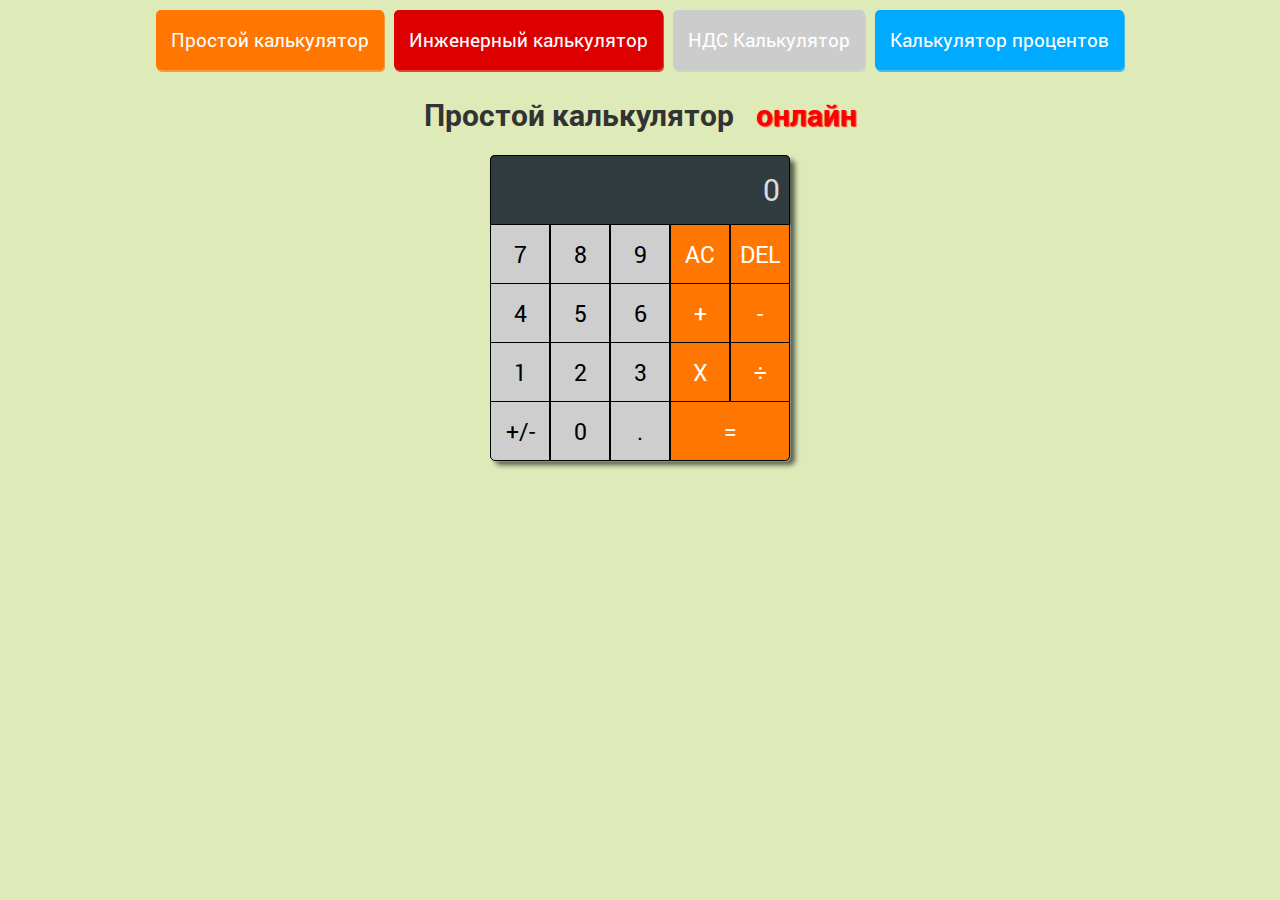
<file: index.html>
<!DOCTYPE html>
<html>

<head>

	<meta charset="utf-8">

	<title>Простой калькулятор</title>
	<meta name="description" content="">

	<meta http-equiv="X-UA-Compatible" content="IE=edge">
	<meta name="viewport" content="width=device-width, initial-scale=1, maximum-scale=1">
	<meta name="Description" content="Калькулятор">
	<meta name="Keywords" content="Калькулятор">
	<!-- Template Basic Images Start -->
	<meta property="og:image" content="path/to/image.jpg">
	<link rel="shortcut icon" href="img/favicon/calculator.png" type="image/x-icon">
	<!-- Template Basic Images End -->

	<!-- Bootstrap (latest) Grid Styles Only -->
	<style>html{font-family:sans-serif;-ms-text-size-adjust:100%;-webkit-text-size-adjust:100%}body{margin:0}article,aside,details,figcaption,figure,footer,header,hgroup,main,menu,nav,section,summary{display:block}audio,canvas,progress,video{display:inline-block;vertical-align:baseline}audio:not([controls]){display:none;height:0}[hidden],template{display:none}a{background-color:transparent}a:active,a:hover{outline:0}abbr[title]{border-bottom:1px dotted}b,strong{font-weight:bold}dfn{font-style:italic}h1{font-size:2em;margin:0.67em 0}mark{background:#ff0;color:#000}small{font-size:80%}sub,sup{font-size:75%;line-height:0;position:relative;vertical-align:baseline}sup{top:-0.5em}sub{bottom:-0.25em}img{border:0}svg:not(:root){overflow:hidden}figure{margin:1em 40px}hr{-webkit-box-sizing:content-box;-moz-box-sizing:content-box;box-sizing:content-box;height:0}pre{overflow:auto}code,kbd,pre,samp{font-family:monospace, monospace;font-size:1em}button,input,optgroup,select,textarea{color:inherit;font:inherit;margin:0}button{overflow:visible}button,select{text-transform:none}button,html input[type="button"],input[type="reset"],input[type="submit"]{-webkit-appearance:button;cursor:pointer}button[disabled],html input[disabled]{cursor:default}button::-moz-focus-inner,input::-moz-focus-inner{border:0;padding:0}input{line-height:normal}input[type="checkbox"],input[type="radio"]{-webkit-box-sizing:border-box;-moz-box-sizing:border-box;box-sizing:border-box;padding:0}input[type="number"]::-webkit-inner-spin-button,input[type="number"]::-webkit-outer-spin-button{height:auto}input[type="search"]{-webkit-appearance:textfield;-webkit-box-sizing:content-box;-moz-box-sizing:content-box;box-sizing:content-box}input[type="search"]::-webkit-search-cancel-button,input[type="search"]::-webkit-search-decoration{-webkit-appearance:none}fieldset{border:1px solid #c0c0c0;margin:0 2px;padding:0.35em 0.625em 0.75em}legend{border:0;padding:0}textarea{overflow:auto}optgroup{font-weight:bold}table{border-collapse:collapse;border-spacing:0}td,th{padding:0}*{-webkit-box-sizing:border-box;-moz-box-sizing:border-box;box-sizing:border-box}*:before,*:after{-webkit-box-sizing:border-box;-moz-box-sizing:border-box;box-sizing:border-box}html{font-size:10px;-webkit-tap-highlight-color:rgba(0,0,0,0)}body{font-family:"Helvetica Neue",Helvetica,Arial,sans-serif;font-size:14px;line-height:1.42857143;color:#333;background-color:#fff}input,button,select,textarea{font-family:inherit;font-size:inherit;line-height:inherit}a{color:#337ab7;text-decoration:none}a:hover,a:focus{color:#23527c;text-decoration:underline}a:focus{outline:5px auto -webkit-focus-ring-color;outline-offset:-2px}figure{margin:0}img{vertical-align:middle}.img-responsive{display:block;max-width:100%;height:auto}.img-rounded{border-radius:6px}.img-thumbnail{padding:4px;line-height:1.42857143;background-color:#fff;border:1px solid #ddd;border-radius:4px;-webkit-transition:all .2s ease-in-out;-o-transition:all .2s ease-in-out;transition:all .2s ease-in-out;display:inline-block;max-width:100%;height:auto}.img-circle{border-radius:50%}hr{margin-top:20px;margin-bottom:20px;border:0;border-top:1px solid #eee}.sr-only{position:absolute;width:1px;height:1px;margin:-1px;padding:0;overflow:hidden;clip:rect(0, 0, 0, 0);border:0}.sr-only-focusable:active,.sr-only-focusable:focus{position:static;width:auto;height:auto;margin:0;overflow:visible;clip:auto}[role="button"]{cursor:pointer}.container{margin-right:auto;margin-left:auto;padding-left:15px;padding-right:15px}@media (min-width:768px){.container{width:750px}}@media (min-width:992px){.container{width:970px}}@media (min-width:1200px){.container{width:1170px}}.container-fluid{margin-right:auto;margin-left:auto;padding-left:15px;padding-right:15px}.row{margin-left:-15px;margin-right:-15px}.col-xs-1, .col-sm-1, .col-md-1, .col-lg-1, .col-xs-2, .col-sm-2, .col-md-2, .col-lg-2, .col-xs-3, .col-sm-3, .col-md-3, .col-lg-3, .col-xs-4, .col-sm-4, .col-md-4, .col-lg-4, .col-xs-5, .col-sm-5, .col-md-5, .col-lg-5, .col-xs-6, .col-sm-6, .col-md-6, .col-lg-6, .col-xs-7, .col-sm-7, .col-md-7, .col-lg-7, .col-xs-8, .col-sm-8, .col-md-8, .col-lg-8, .col-xs-9, .col-sm-9, .col-md-9, .col-lg-9, .col-xs-10, .col-sm-10, .col-md-10, .col-lg-10, .col-xs-11, .col-sm-11, .col-md-11, .col-lg-11, .col-xs-12, .col-sm-12, .col-md-12, .col-lg-12{position:relative;min-height:1px;padding-left:15px;padding-right:15px}.col-xs-1, .col-xs-2, .col-xs-3, .col-xs-4, .col-xs-5, .col-xs-6, .col-xs-7, .col-xs-8, .col-xs-9, .col-xs-10, .col-xs-11, .col-xs-12{float:left}.col-xs-12{width:100%}.col-xs-11{width:91.66666667%}.col-xs-10{width:83.33333333%}.col-xs-9{width:75%}.col-xs-8{width:66.66666667%}.col-xs-7{width:58.33333333%}.col-xs-6{width:50%}.col-xs-5{width:41.66666667%}.col-xs-4{width:33.33333333%}.col-xs-3{width:25%}.col-xs-2{width:16.66666667%}.col-xs-1{width:8.33333333%}.col-xs-pull-12{right:100%}.col-xs-pull-11{right:91.66666667%}.col-xs-pull-10{right:83.33333333%}.col-xs-pull-9{right:75%}.col-xs-pull-8{right:66.66666667%}.col-xs-pull-7{right:58.33333333%}.col-xs-pull-6{right:50%}.col-xs-pull-5{right:41.66666667%}.col-xs-pull-4{right:33.33333333%}.col-xs-pull-3{right:25%}.col-xs-pull-2{right:16.66666667%}.col-xs-pull-1{right:8.33333333%}.col-xs-pull-0{right:auto}.col-xs-push-12{left:100%}.col-xs-push-11{left:91.66666667%}.col-xs-push-10{left:83.33333333%}.col-xs-push-9{left:75%}.col-xs-push-8{left:66.66666667%}.col-xs-push-7{left:58.33333333%}.col-xs-push-6{left:50%}.col-xs-push-5{left:41.66666667%}.col-xs-push-4{left:33.33333333%}.col-xs-push-3{left:25%}.col-xs-push-2{left:16.66666667%}.col-xs-push-1{left:8.33333333%}.col-xs-push-0{left:auto}.col-xs-offset-12{margin-left:100%}.col-xs-offset-11{margin-left:91.66666667%}.col-xs-offset-10{margin-left:83.33333333%}.col-xs-offset-9{margin-left:75%}.col-xs-offset-8{margin-left:66.66666667%}.col-xs-offset-7{margin-left:58.33333333%}.col-xs-offset-6{margin-left:50%}.col-xs-offset-5{margin-left:41.66666667%}.col-xs-offset-4{margin-left:33.33333333%}.col-xs-offset-3{margin-left:25%}.col-xs-offset-2{margin-left:16.66666667%}.col-xs-offset-1{margin-left:8.33333333%}.col-xs-offset-0{margin-left:0}@media (min-width:768px){.col-sm-1, .col-sm-2, .col-sm-3, .col-sm-4, .col-sm-5, .col-sm-6, .col-sm-7, .col-sm-8, .col-sm-9, .col-sm-10, .col-sm-11, .col-sm-12{float:left}.col-sm-12{width:100%}.col-sm-11{width:91.66666667%}.col-sm-10{width:83.33333333%}.col-sm-9{width:75%}.col-sm-8{width:66.66666667%}.col-sm-7{width:58.33333333%}.col-sm-6{width:50%}.col-sm-5{width:41.66666667%}.col-sm-4{width:33.33333333%}.col-sm-3{width:25%}.col-sm-2{width:16.66666667%}.col-sm-1{width:8.33333333%}.col-sm-pull-12{right:100%}.col-sm-pull-11{right:91.66666667%}.col-sm-pull-10{right:83.33333333%}.col-sm-pull-9{right:75%}.col-sm-pull-8{right:66.66666667%}.col-sm-pull-7{right:58.33333333%}.col-sm-pull-6{right:50%}.col-sm-pull-5{right:41.66666667%}.col-sm-pull-4{right:33.33333333%}.col-sm-pull-3{right:25%}.col-sm-pull-2{right:16.66666667%}.col-sm-pull-1{right:8.33333333%}.col-sm-pull-0{right:auto}.col-sm-push-12{left:100%}.col-sm-push-11{left:91.66666667%}.col-sm-push-10{left:83.33333333%}.col-sm-push-9{left:75%}.col-sm-push-8{left:66.66666667%}.col-sm-push-7{left:58.33333333%}.col-sm-push-6{left:50%}.col-sm-push-5{left:41.66666667%}.col-sm-push-4{left:33.33333333%}.col-sm-push-3{left:25%}.col-sm-push-2{left:16.66666667%}.col-sm-push-1{left:8.33333333%}.col-sm-push-0{left:auto}.col-sm-offset-12{margin-left:100%}.col-sm-offset-11{margin-left:91.66666667%}.col-sm-offset-10{margin-left:83.33333333%}.col-sm-offset-9{margin-left:75%}.col-sm-offset-8{margin-left:66.66666667%}.col-sm-offset-7{margin-left:58.33333333%}.col-sm-offset-6{margin-left:50%}.col-sm-offset-5{margin-left:41.66666667%}.col-sm-offset-4{margin-left:33.33333333%}.col-sm-offset-3{margin-left:25%}.col-sm-offset-2{margin-left:16.66666667%}.col-sm-offset-1{margin-left:8.33333333%}.col-sm-offset-0{margin-left:0}}@media (min-width:992px){.col-md-1, .col-md-2, .col-md-3, .col-md-4, .col-md-5, .col-md-6, .col-md-7, .col-md-8, .col-md-9, .col-md-10, .col-md-11, .col-md-12{float:left}.col-md-12{width:100%}.col-md-11{width:91.66666667%}.col-md-10{width:83.33333333%}.col-md-9{width:75%}.col-md-8{width:66.66666667%}.col-md-7{width:58.33333333%}.col-md-6{width:50%}.col-md-5{width:41.66666667%}.col-md-4{width:33.33333333%}.col-md-3{width:25%}.col-md-2{width:16.66666667%}.col-md-1{width:8.33333333%}.col-md-pull-12{right:100%}.col-md-pull-11{right:91.66666667%}.col-md-pull-10{right:83.33333333%}.col-md-pull-9{right:75%}.col-md-pull-8{right:66.66666667%}.col-md-pull-7{right:58.33333333%}.col-md-pull-6{right:50%}.col-md-pull-5{right:41.66666667%}.col-md-pull-4{right:33.33333333%}.col-md-pull-3{right:25%}.col-md-pull-2{right:16.66666667%}.col-md-pull-1{right:8.33333333%}.col-md-pull-0{right:auto}.col-md-push-12{left:100%}.col-md-push-11{left:91.66666667%}.col-md-push-10{left:83.33333333%}.col-md-push-9{left:75%}.col-md-push-8{left:66.66666667%}.col-md-push-7{left:58.33333333%}.col-md-push-6{left:50%}.col-md-push-5{left:41.66666667%}.col-md-push-4{left:33.33333333%}.col-md-push-3{left:25%}.col-md-push-2{left:16.66666667%}.col-md-push-1{left:8.33333333%}.col-md-push-0{left:auto}.col-md-offset-12{margin-left:100%}.col-md-offset-11{margin-left:91.66666667%}.col-md-offset-10{margin-left:83.33333333%}.col-md-offset-9{margin-left:75%}.col-md-offset-8{margin-left:66.66666667%}.col-md-offset-7{margin-left:58.33333333%}.col-md-offset-6{margin-left:50%}.col-md-offset-5{margin-left:41.66666667%}.col-md-offset-4{margin-left:33.33333333%}.col-md-offset-3{margin-left:25%}.col-md-offset-2{margin-left:16.66666667%}.col-md-offset-1{margin-left:8.33333333%}.col-md-offset-0{margin-left:0}}@media (min-width:1200px){.col-lg-1, .col-lg-2, .col-lg-3, .col-lg-4, .col-lg-5, .col-lg-6, .col-lg-7, .col-lg-8, .col-lg-9, .col-lg-10, .col-lg-11, .col-lg-12{float:left}.col-lg-12{width:100%}.col-lg-11{width:91.66666667%}.col-lg-10{width:83.33333333%}.col-lg-9{width:75%}.col-lg-8{width:66.66666667%}.col-lg-7{width:58.33333333%}.col-lg-6{width:50%}.col-lg-5{width:41.66666667%}.col-lg-4{width:33.33333333%}.col-lg-3{width:25%}.col-lg-2{width:16.66666667%}.col-lg-1{width:8.33333333%}.col-lg-pull-12{right:100%}.col-lg-pull-11{right:91.66666667%}.col-lg-pull-10{right:83.33333333%}.col-lg-pull-9{right:75%}.col-lg-pull-8{right:66.66666667%}.col-lg-pull-7{right:58.33333333%}.col-lg-pull-6{right:50%}.col-lg-pull-5{right:41.66666667%}.col-lg-pull-4{right:33.33333333%}.col-lg-pull-3{right:25%}.col-lg-pull-2{right:16.66666667%}.col-lg-pull-1{right:8.33333333%}.col-lg-pull-0{right:auto}.col-lg-push-12{left:100%}.col-lg-push-11{left:91.66666667%}.col-lg-push-10{left:83.33333333%}.col-lg-push-9{left:75%}.col-lg-push-8{left:66.66666667%}.col-lg-push-7{left:58.33333333%}.col-lg-push-6{left:50%}.col-lg-push-5{left:41.66666667%}.col-lg-push-4{left:33.33333333%}.col-lg-push-3{left:25%}.col-lg-push-2{left:16.66666667%}.col-lg-push-1{left:8.33333333%}.col-lg-push-0{left:auto}.col-lg-offset-12{margin-left:100%}.col-lg-offset-11{margin-left:91.66666667%}.col-lg-offset-10{margin-left:83.33333333%}.col-lg-offset-9{margin-left:75%}.col-lg-offset-8{margin-left:66.66666667%}.col-lg-offset-7{margin-left:58.33333333%}.col-lg-offset-6{margin-left:50%}.col-lg-offset-5{margin-left:41.66666667%}.col-lg-offset-4{margin-left:33.33333333%}.col-lg-offset-3{margin-left:25%}.col-lg-offset-2{margin-left:16.66666667%}.col-lg-offset-1{margin-left:8.33333333%}.col-lg-offset-0{margin-left:0}}.clearfix:before,.clearfix:after,.container:before,.container:after,.container-fluid:before,.container-fluid:after,.row:before,.row:after{content:" ";display:table}.clearfix:after,.container:after,.container-fluid:after,.row:after{clear:both}.center-block{display:block;margin-left:auto;margin-right:auto}.pull-right{float:right !important}.pull-left{float:left !important}.hide{display:none !important}.show{display:block !important}.invisible{visibility:hidden}.text-hide{font:0/0 a;color:transparent;text-shadow:none;background-color:transparent;border:0}.hidden{display:none !important}.affix{position:fixed}@-ms-viewport{width:device-width}.visible-xs,.visible-sm,.visible-md,.visible-lg{display:none !important}.visible-xs-block,.visible-xs-inline,.visible-xs-inline-block,.visible-sm-block,.visible-sm-inline,.visible-sm-inline-block,.visible-md-block,.visible-md-inline,.visible-md-inline-block,.visible-lg-block,.visible-lg-inline,.visible-lg-inline-block{display:none !important}@media (max-width:767px){.visible-xs{display:block !important}table.visible-xs{display:table !important}tr.visible-xs{display:table-row !important}th.visible-xs,td.visible-xs{display:table-cell !important}}@media (max-width:767px){.visible-xs-block{display:block !important}}@media (max-width:767px){.visible-xs-inline{display:inline !important}}@media (max-width:767px){.visible-xs-inline-block{display:inline-block !important}}@media (min-width:768px) and (max-width:991px){.visible-sm{display:block !important}table.visible-sm{display:table !important}tr.visible-sm{display:table-row !important}th.visible-sm,td.visible-sm{display:table-cell !important}}@media (min-width:768px) and (max-width:991px){.visible-sm-block{display:block !important}}@media (min-width:768px) and (max-width:991px){.visible-sm-inline{display:inline !important}}@media (min-width:768px) and (max-width:991px){.visible-sm-inline-block{display:inline-block !important}}@media (min-width:992px) and (max-width:1199px){.visible-md{display:block !important}table.visible-md{display:table !important}tr.visible-md{display:table-row !important}th.visible-md,td.visible-md{display:table-cell !important}}@media (min-width:992px) and (max-width:1199px){.visible-md-block{display:block !important}}@media (min-width:992px) and (max-width:1199px){.visible-md-inline{display:inline !important}}@media (min-width:992px) and (max-width:1199px){.visible-md-inline-block{display:inline-block !important}}@media (min-width:1200px){.visible-lg{display:block !important}table.visible-lg{display:table !important}tr.visible-lg{display:table-row !important}th.visible-lg,td.visible-lg{display:table-cell !important}}@media (min-width:1200px){.visible-lg-block{display:block !important}}@media (min-width:1200px){.visible-lg-inline{display:inline !important}}@media (min-width:1200px){.visible-lg-inline-block{display:inline-block !important}}@media (max-width:767px){.hidden-xs{display:none !important}}@media (min-width:768px) and (max-width:991px){.hidden-sm{display:none !important}}@media (min-width:992px) and (max-width:1199px){.hidden-md{display:none !important}}@media (min-width:1200px){.hidden-lg{display:none !important}}.visible-print{display:none !important}@media print{.visible-print{display:block !important}table.visible-print{display:table !important}tr.visible-print{display:table-row !important}th.visible-print,td.visible-print{display:table-cell !important}}.visible-print-block{display:none !important}@media print{.visible-print-block{display:block !important}}.visible-print-inline{display:none !important}@media print{.visible-print-inline{display:inline !important}}.visible-print-inline-block{display:none !important}@media print{.visible-print-inline-block{display:inline-block !important}}@media print{.hidden-print{display:none !important}}</style>

	<!-- Header CSS (first screen styles from header.min.css) - inserted in the build of the project -->
	<style>.navigation,.simple_calculator,h2{text-align:center}.navigation li a,a{text-decoration:none}::-webkit-input-placeholder{color:#dddbda;opacity:1}:-moz-placeholder{color:#dddbda;opacity:1}::-moz-placeholder{color:#dddbda;opacity:1}:-ms-input-placeholder{color:#dddbda;opacity:1}body input:focus:required:invalid,body input:required:valid,body textarea:focus:required:invalid,body textarea:required:valid{color:#666}body{font-size:16px;min-width:320px;position:relative;line-height:1.6;font-family:roboto,sans-serif;overflow-x:hidden;background:#deeab8}a,h1,h2,li,p,ul{margin:0;padding:0}input::-webkit-inner-spin-button,input::-webkit-outer-spin-button{-webkit-appearance:none;margin:0}.navigation{margin-bottom:30px;margin-top:10px;font-size:0}.navigation li{display:inline-block;margin-right:10px;-webkit-border-radius:5px;border-radius:5px;-webkit-transition:all 1s easy;transition:all 1s easy;color:#000;position:relative}.navigation li:last-child,.simple_calculator .simple_calculator-wrap .calc-row button:last-child{margin-right:0}.navigation li a{color:#fff;padding:15px;display:inline-block;font-size:19px}.navigation li:active{top:2px;-webkit-box-shadow:1px 0 rgba(0,0,0,.4);box-shadow:1px 0 rgba(0,0,0,.4)}.navigation li:hover{-webkit-transform:scale(1.05);-ms-transform:scale(1.05);transform:scale(1.05)}.navigation li:nth-child(1){background:#f70;-webkit-box-shadow:1px 2px rgba(255,119,0,.7);box-shadow:1px 2px rgba(255,119,0,.7)}.navigation li:nth-child(2){background:#D00;-webkit-box-shadow:1px 2px rgba(221,0,0,.7);box-shadow:1px 2px rgba(221,0,0,.7)}.navigation li:nth-child(3){background:#ccc;-webkit-box-shadow:1px 2px rgba(204,204,204,.7);box-shadow:1px 2px rgba(204,204,204,.7)}.navigation li:nth-child(4){background:#0AF;-webkit-box-shadow:1px 2px rgba(0,170,255,.7);box-shadow:1px 2px rgba(0,170,255,.7)}.navigation .active{background:#fff}h2{font-size:30px;line-height:30px;margin-bottom:25px}h2 span{color:#fd0002;padding-left:15px;text-shadow:1px 1px 1px rgba(253,0,2,.8)}.simple_calculator .simple_calculator-wrap{display:inline-block;-webkit-box-shadow:5px 5px 5px 0 rgba(0,0,0,.6);box-shadow:5px 5px 5px 0 rgba(0,0,0,.6);-webkit-border-radius:5px;border-radius:5px;background:#000}.simple_calculator .simple_calculator-wrap input{width:300px;padding:10px 9px;outline:0;border:1px solid #000;color:#dddbda;text-align:right;background:#303c3f;font-size:30px;margin-bottom:-1px;-webkit-box-sizing:border-box;box-sizing:border-box;-webkit-border-top-left-radius:5px;border-top-left-radius:5px;-webkit-border-top-right-radius:5px;border-top-right-radius:5px}.simple_calculator .simple_calculator-wrap .calc-row{margin-bottom:-1px;font-size:0}.simple_calculator .simple_calculator-wrap .calc-row button{font-size:23px;outline:0;background:#cececf;color:#000;border:1.5px solid #000;position:relative;-webkit-box-shadow:1px 1px rgba(206,206,207,.4);box-shadow:1px 1px rgba(206,206,207,.4);width:60px;height:60px;-webkit-box-sizing:border-box;box-sizing:border-box;margin-right:0}.simple_calculator .simple_calculator-wrap .calc-row button:active{top:1px;-webkit-box-shadow:1px 1px rgba(206,206,207,.7);box-shadow:1px 1px rgba(206,206,207,.7)}.simple_calculator .simple_calculator-wrap .calc-row button:hover{background:#eee}.simple_calculator .simple_calculator-wrap .calc-row button:nth-child(4),.simple_calculator .simple_calculator-wrap .calc-row button:nth-child(5){background:#f70;color:#fff}.simple_calculator .simple_calculator-wrap .calc-row button:nth-child(4):hover,.simple_calculator .simple_calculator-wrap .calc-row button:nth-child(5):hover{background:#F90}.simple_calculator .simple_calculator-wrap .calc-row .calculator__equal{width:120px}.simple_calculator .simple_calculator-wrap .calc-row:last-child button:first-child{-webkit-border-bottom-left-radius:5px;border-bottom-left-radius:5px}.simple_calculator .simple_calculator-wrap .calc-row:last-child button:last-child{-webkit-border-bottom-right-radius:5px;border-bottom-right-radius:5px}.nds-calculator .nds-calculator-wrap{border:1px solid #000;-webkit-border-radius:5px;border-radius:5px;background:#ccc;width:492px;margin:0 auto;font-size:23px;-webkit-box-shadow:5px 5px 5px 0 rgba(0,0,0,.6);box-shadow:5px 5px 5px 0 rgba(0,0,0,.6)}.nds-calculator .nds-calculator-wrap .nds-calculator__form{font-size:0;margin-bottom:15px;text-align:center}.nds-calculator .nds-calculator-wrap .nds-calculator__form li{font-size:23px;display:inline-block;background:#0AF;padding:5px;margin-top:10px;margin-right:10px;border:1px solid #00b2ca;width:45%;-webkit-border-radius:5px;border-radius:5px;-webkit-transition:all 1s easy;transition:all 1s easy;color:#000;position:relative;-webkit-box-shadow:1px 2px rgba(0,178,202,.2);box-shadow:1px 2px rgba(0,178,202,.2)}.nds-calculator .nds-calculator-wrap .nds-calculator__form li:last-child{margin-right:0}.nds-calculator .nds-calculator-wrap .nds-calculator__form li a{width:100%;display:block;color:#fff;text-decoration:none}.nds-calculator .nds-calculator-wrap .nds-calculator__form li:active{top:2px;-webkit-box-shadow:1px 0 rgba(0,0,0,.4);box-shadow:1px 0 rgba(0,0,0,.4)}.nds-calculator .nds-calculator-wrap .nds-calculator__form li:hover{-webkit-transform:scale(1.03);-ms-transform:scale(1.03);transform:scale(1.03)}.nds-calculator .nds-calculator-wrap .nds-calculator__form .active{background:#fff}.nds-calculator .nds-calculator-wrap .nds-calculator__form .active a{color:#000}.nds-calculator .nds-calculator-wrap .nds-calculator__result{text-align:center;margin-bottom:20px}.nds-calculator .nds-calculator-wrap .nds-calculator__result .result_wrap{display:inline-block;text-align:left;margin-bottom:15px}.nds-calculator .nds-calculator-wrap .nds-calculator__result .result_wrap input[type=number]{margin-bottom:10px;width:150px;padding:0 10px;text-align:center;outline:0;-webkit-border-radius:5px;border-radius:5px;border:1px solid #000}.nds-calculator .nds-calculator-wrap .nds-calculator__result .result_wrap #nds-calculator__percent1,.nds-calculator .nds-calculator-wrap .nds-calculator__result .result_wrap #nds-calculator__percent2{width:80px;margin-left:24px}.nds-calculator .nds-calculator-wrap .nds-calculator__result .result_wrap2 #nds-calculator__percent1,.nds-calculator .nds-calculator-wrap .nds-calculator__result .result_wrap2 #nds-calculator__percent2{margin-left:24px}.nds-calculator .nds-calculator-wrap .nds-calculator__result .resultMain-wrap p .result__sum{color:#D00}.nds-calculator .nds-calculator-wrap .nds-calculator__result .resultMain-wrap p:first-child{font-size:20px;line-height:1em;margin-bottom:10px}.nds-calculator .nds-calculator-wrap .nds-calculator__result2{display:none}.percent-calculator .percent-calculator__main{border:1px solid #000;-webkit-border-radius:5px;border-radius:5px;padding:15px 10px;width:660px;margin:0 auto;background:#ccc;font-size:20px}.percent-calculator .percent-calculator__main p input[type=number]{width:60px;padding-right:16px;padding-left:9px;text-align:center;outline:0;-webkit-border-radius:5px;border-radius:5px;border:1px solid #000}.percent-calculator .percent-calculator__main p .placeholder-percent{position:relative;left:-17px;font-weight:700}.percent-calculator .percent-calculator__main p .button_ok{margin-left:15px;outline:0;background:#0AF;color:#fff;border:none;position:relative;-webkit-box-shadow:1px 1px rgba(0,0,0,.4);box-shadow:1px 1px rgba(0,0,0,.4);-webkit-box-sizing:border-box;box-sizing:border-box;-webkit-border-radius:5px;border-radius:5px}.percent-calculator .percent-calculator__main p .button_ok:last-child{margin-right:0}.percent-calculator .percent-calculator__main p .button_ok:active{top:1px;-webkit-box-shadow:1px 0 rgba(0,170,255,.7);box-shadow:1px 0 rgba(0,170,255,.7)}.percent-calculator .percent-calculator__main .main__block__inline{font-weight:700;margin-bottom:30px}.engineer-calculator #wrapper{margin:0 auto;width:492px;-webkit-border-radius:5px;border-radius:5px;-webkit-box-shadow:5px 5px 5px 0 rgba(0,0,0,.6);box-shadow:5px 5px 5px 0 rgba(0,0,0,.6);font-size:0}.engineer-calculator #tabloid{display:inline-block;width:100%;-webkit-border-top-left-radius:5px;border-top-left-radius:5px;-webkit-border-top-right-radius:5px;border-top-right-radius:5px}.engineer-calculator #calculator{text-align:center;display:inline-block;font-size:24px}.engineer-calculator #calculator table{width:100%;background:#000}.engineer-calculator #calculator table tbody tr td{width:145px;height:60px;vertical-align:middle;border:1px solid transparent}.engineer-calculator #calculator table tbody tr td:active{position:relative;top:1px;-webkit-box-shadow:1px 1px rgba(0,0,0,.7);box-shadow:1px 1px rgba(0,0,0,.7)}.engineer-calculator #tablo{width:100%;padding:10px;text-align:right;background:#303c3f;color:#dddbda;border:1px solid #000;display:block;-webkit-border-top-left-radius:5px;border-top-left-radius:5px;-webkit-border-top-right-radius:5px;border-top-right-radius:5px;outline:0;font-size:30px}.engineer-calculator #tablo::-webkit-inner-spin-button{display:none}.engineer-calculator #txt{display:none}.engineer-calculator .inj{border:1px solid #333!important;background:#0AF;color:#FFF}.engineer-calculator .inj:hover{background:#0CF;cursor:pointer}.engineer-calculator .number{border:1px solid #333!important;background:#CCC;color:#333}.engineer-calculator .number:hover{background:#EEE;cursor:pointer}.engineer-calculator .grey{background:#555;color:#FFF;border:1px solid #333!important}.engineer-calculator .grey sub,.engineer-calculator .grey sup{color:#FFF}.engineer-calculator .grey:hover{background:#777;cursor:pointer}.engineer-calculator .orange{background:#F70;color:#FFF;border:1px solid #333!important}.engineer-calculator .orange:hover{background:#F90;cursor:pointer}.engineer-calculator .red{border:1px solid #333!important;background:#D00;color:#FFF}.engineer-calculator .red:hover{background:red;cursor:pointer}.engineer-calculator .nobutton,.engineer-calculator .nobutton:active,.engineer-calculator .nobutton:hover,.engineer-calculator .nobutton:visited{background:#0A0!important;color:#FFF!important;border:1px solid #333!important;text-align:center;cursor:default!important}.engineer-calculator .nobutton label{color:#F3F3F3!important;display:inline;padding:5px;border:1px solid transparent}.engineer-calculator .nobutton label input[type=radio]{display:none}.engineer-calculator .nobutton label:hover{color:#FFF!important;cursor:pointer}.engineer-calculator .labelactive{border:1px solid #040!important;background:#060!important}@media only screen and (max-width:992px){h2{font-size:24px;line-height:24px}h2 span{display:block}.navigation li a{font-size:20px;font-weight:700}}@media only screen and (max-width:767px){.nds-calculator,.percent-calculator{padding:0 10px}.navigation{margin-top:0;margin-bottom:20px}.navigation li{margin-right:0;-webkit-border-radius:0;border-radius:0;display:none}.engineer-calculator #wrapper{width:100%;padding:0 10px}.engineer-calculator #wrapper #tablo{font-size:24px}.engineer-calculator #calculator{font-size:20px}.engineer-calculator #calculator table tbody tr td{height:45px}.engineer-calculator #button-colspan3{height:72px!important}.nds-calculator .nds-calculator-wrap{width:100%;font-size:20px}.nds-calculator .nds-calculator-wrap .nds-calculator__form li{font-size:18px}.nds-calculator .nds-calculator-wrap .nds-calculator__result .result_wrap #nds-calculator__percent1,.nds-calculator .nds-calculator-wrap .nds-calculator__result .result_wrap #nds-calculator__percent2{margin-left:30px}.percent-calculator .percent-calculator__main{width:100%;font-size:16px}.percent-calculator .percent-calculator__main .main__block{margin-bottom:35px}.percent-calculator .percent-calculator__main .main__block p input[type=number]{width:54px}.percent-calculator .percent-calculator__main .main__block p #percent-calculator__input2{padding:4px}.percent-calculator .percent-calculator__main .main__block p button{display:block;margin-left:0;margin-top:8px;margin-bottom:5px}.percent-calculator .percent-calculator__main .main__block p .mobile-block{display:block}.percent-calculator .percent-calculator__main .main__block:nth-child(3) p .mobile-block,.percent-calculator .percent-calculator__main .main__block:nth-child(4) p .mobile-block{display:inline-block}}</style>

	<!-- Load CSS, CSS Localstorage & WebFonts Main Function -->
	<script>!function(e){"use strict";function t(e,t,n){e.addEventListener?e.addEventListener(t,n,!1):e.attachEvent&&e.attachEvent("on"+t,n)};function n(t,n){return e.localStorage&&localStorage[t+"_content"]&&localStorage[t+"_file"]===n};function a(t,a){if(e.localStorage&&e.XMLHttpRequest)n(t,a)?o(localStorage[t+"_content"]):l(t,a);else{var s=r.createElement("link");s.href=a,s.id=t,s.rel="stylesheet",s.type="text/css",r.getElementsByTagName("head")[0].appendChild(s),r.cookie=t}}function l(e,t){var n=new XMLHttpRequest;n.open("GET",t,!0),n.onreadystatechange=function(){4===n.readyState&&200===n.status&&(o(n.responseText),localStorage[e+"_content"]=n.responseText,localStorage[e+"_file"]=t)},n.send()}function o(e){var t=r.createElement("style");t.setAttribute("type","text/css"),r.getElementsByTagName("head")[0].appendChild(t),t.styleSheet?t.styleSheet.cssText=e:t.innerHTML=e}var r=e.document;e.loadCSS=function(e,t,n){var a,l=r.createElement("link");if(t)a=t;else{var o;o=r.querySelectorAll?r.querySelectorAll("style,link[rel=stylesheet],script"):(r.body||r.getElementsByTagName("head")[0]).childNodes,a=o[o.length-1]}var s=r.styleSheets;l.rel="stylesheet",l.href=e,l.media="only x",a.parentNode.insertBefore(l,t?a:a.nextSibling);var c=function(e){for(var t=l.href,n=s.length;n--;)if(s[n].href===t)return e();setTimeout(function(){c(e)})};return l.onloadcssdefined=c,c(function(){l.media=n||"all"}),l},e.loadLocalStorageCSS=function(l,o){n(l,o)||r.cookie.indexOf(l)>-1?a(l,o):t(e,"load",function(){a(l,o)})}}(this);</script>

	<!-- Load Fonts CSS Start -->
	<script>
		loadCSS( "css/fonts.min.css?ver=1.0.0", false, "all" ); // Loading fonts, if the site is located in a subfolder
		// loadLocalStorageCSS( "webfonts", "css/fonts.min.css?ver=1.0.0" ); // Loading fonts, if the site is at the root
	</script>
	<!-- Load Fonts CSS End -->

	<!-- Load Custom CSS Start -->
	
	<script>loadCSS( "css/main.min.css?ver=1.0.0", false, "all" );</script>
	<!-- Load Custom CSS End -->

	<!-- Load Custom CSS Compiled without JS Start -->
	<noscript>
		<link rel="stylesheet" href="css/fonts.min.css">
		<link rel="stylesheet" href="css/main.min.css">
	</noscript>
	<!-- Load Custom CSS Compiled without JS End -->

	<!-- Custom Browsers Color Start -->
	<!-- Chrome, Firefox OS and Opera -->
	<meta name="theme-color" content="#000">
	<!-- Windows Phone -->
	<meta name="msapplication-navbutton-color" content="#000">
	<!-- iOS Safari -->
	<meta name="apple-mobile-web-app-status-bar-style" content="#000">
	<!-- Custom Browsers Color End -->

</head>

<body>

	<!-- Custom HTML -->
<img class="visible-xs burger-menu" src="img/burger.jpg" alt="" width="50" height="50">
<ul class="navigation">
	<li><a href="/prostoy.html">Простой калькулятор</a></li>
	<li><a href="/inzhenernyj.html">Инженерный калькулятор</a></li>
	<li><a href="/nds.html">НДС Калькулятор</a></li>
	<li><a href="/procentnyj.html">Калькулятор процентов</a></li>	
</ul>
<section  class="calc simple_calculator">
	<h2>Простой калькулятор <span>онлайн</span></h2>
	<div class="simple_calculator-wrap">
		<input type="text" id="calc__display" placeholder="0"><br>
		<div class="calc-row">
			<button class="calculator__key" value="7">7</button>
			<button class="calculator__key" value="8">8</button>
			<button class="calculator__key" value="9">9</button>
			<button class="calculator__clear">AC</button>
			<button class="calculator__delete" value="DEL">DEL</button>
		</div>
		<div class="calc-row">
			<button class="calculator__key" value="4">4</button>
			<button class="calculator__key" value="5">5</button>
			<button class="calculator__key" value="6">6</button>
			<button class="calculator__operator" value="+">+</button>
			<button class="calculator__operator" value="-">-</button>
		</div>
		<div class="calc-row">
			<button class="calculator__key" value="1">1</button>
			<button class="calculator__key" value="2">2</button>
			<button class="calculator__key" value="3">3</button>
			<button class="calculator__operator" value="*">X</button>
			<button class="calculator__operator" value="/">÷</button>
		</div>
		<div class="calc-row">
			<button class="calculator__sign">+/-</button>
			<button class="calculator__key" value="0">0</button>
			<button class="calculator_point" value=".">.</button>
			<button class="calculator__equal" value="=">=</button>
		</div>
	</div>
</section>
	<!-- Optimized loading JS Start -->
	<script>var scr = {"scripts":[
		{"src" : "js/libs.min.js", "async" : false},
		{"src" : "js/common.js", "async" : false}
		]};!function(t,n,r){"use strict";var c=function(t){if("[object Array]"!==Object.prototype.toString.call(t))return!1;for(var r=0;r<t.length;r++){var c=n.createElement("script"),e=t[r];c.src=e.src,c.async=e.async,n.body.appendChild(c)}return!0};t.addEventListener?t.addEventListener("load",function(){c(r.scripts);},!1):t.attachEvent?t.attachEvent("onload",function(){c(r.scripts)}):t.onload=function(){c(r.scripts)}}(window,document,scr);
	</script>
	<!-- Optimized loading JS End -->

</body>
</html>
</file>
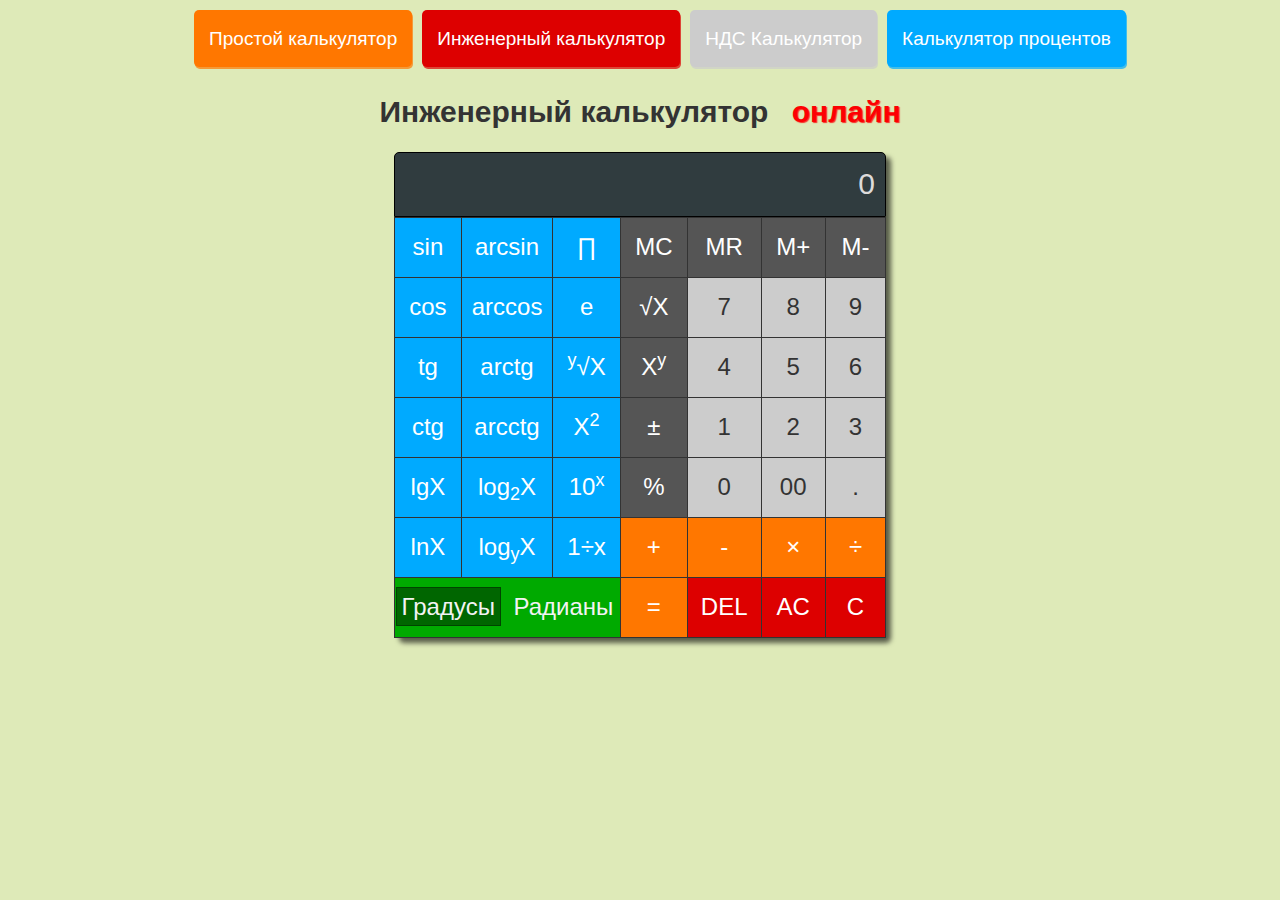
<file: inzhenernyj.html>
<!DOCTYPE html>
<html>

<head>

	<meta charset="utf-8">

	<title>Calculator</title>
	<meta name="description" content="">

	<meta http-equiv="X-UA-Compatible" content="IE=edge">
	<meta name="viewport" content="width=device-width, initial-scale=1, maximum-scale=1">
	<meta name="Description" content="Калькулятор">
	<meta name="Keywords" content="Калькулятор">
	<!-- Template Basic Images Start -->
	<meta property="og:image" content="path/to/image.jpg">
	<link rel="shortcut icon" href="img/favicon/calculator.png" type="image/x-icon">
	<!-- Template Basic Images End -->

	<!-- Bootstrap (latest) Grid Styles Only -->
	<style>html{font-family:sans-serif;-ms-text-size-adjust:100%;-webkit-text-size-adjust:100%}body{margin:0}article,aside,details,figcaption,figure,footer,header,hgroup,main,menu,nav,section,summary{display:block}audio,canvas,progress,video{display:inline-block;vertical-align:baseline}audio:not([controls]){display:none;height:0}[hidden],template{display:none}a{background-color:transparent}a:active,a:hover{outline:0}abbr[title]{border-bottom:1px dotted}b,strong{font-weight:bold}dfn{font-style:italic}h1{font-size:2em;margin:0.67em 0}mark{background:#ff0;color:#000}small{font-size:80%}sub,sup{font-size:75%;line-height:0;position:relative;vertical-align:baseline}sup{top:-0.5em}sub{bottom:-0.25em}img{border:0}svg:not(:root){overflow:hidden}figure{margin:1em 40px}hr{-webkit-box-sizing:content-box;-moz-box-sizing:content-box;box-sizing:content-box;height:0}pre{overflow:auto}code,kbd,pre,samp{font-family:monospace, monospace;font-size:1em}button,input,optgroup,select,textarea{color:inherit;font:inherit;margin:0}button{overflow:visible}button,select{text-transform:none}button,html input[type="button"],input[type="reset"],input[type="submit"]{-webkit-appearance:button;cursor:pointer}button[disabled],html input[disabled]{cursor:default}button::-moz-focus-inner,input::-moz-focus-inner{border:0;padding:0}input{line-height:normal}input[type="checkbox"],input[type="radio"]{-webkit-box-sizing:border-box;-moz-box-sizing:border-box;box-sizing:border-box;padding:0}input[type="number"]::-webkit-inner-spin-button,input[type="number"]::-webkit-outer-spin-button{height:auto}input[type="search"]{-webkit-appearance:textfield;-webkit-box-sizing:content-box;-moz-box-sizing:content-box;box-sizing:content-box}input[type="search"]::-webkit-search-cancel-button,input[type="search"]::-webkit-search-decoration{-webkit-appearance:none}fieldset{border:1px solid #c0c0c0;margin:0 2px;padding:0.35em 0.625em 0.75em}legend{border:0;padding:0}textarea{overflow:auto}optgroup{font-weight:bold}table{border-collapse:collapse;border-spacing:0}td,th{padding:0}*{-webkit-box-sizing:border-box;-moz-box-sizing:border-box;box-sizing:border-box}*:before,*:after{-webkit-box-sizing:border-box;-moz-box-sizing:border-box;box-sizing:border-box}html{font-size:10px;-webkit-tap-highlight-color:rgba(0,0,0,0)}body{font-family:"Helvetica Neue",Helvetica,Arial,sans-serif;font-size:14px;line-height:1.42857143;color:#333;background-color:#fff}input,button,select,textarea{font-family:inherit;font-size:inherit;line-height:inherit}a{color:#337ab7;text-decoration:none}a:hover,a:focus{color:#23527c;text-decoration:underline}a:focus{outline:5px auto -webkit-focus-ring-color;outline-offset:-2px}figure{margin:0}img{vertical-align:middle}.img-responsive{display:block;max-width:100%;height:auto}.img-rounded{border-radius:6px}.img-thumbnail{padding:4px;line-height:1.42857143;background-color:#fff;border:1px solid #ddd;border-radius:4px;-webkit-transition:all .2s ease-in-out;-o-transition:all .2s ease-in-out;transition:all .2s ease-in-out;display:inline-block;max-width:100%;height:auto}.img-circle{border-radius:50%}hr{margin-top:20px;margin-bottom:20px;border:0;border-top:1px solid #eee}.sr-only{position:absolute;width:1px;height:1px;margin:-1px;padding:0;overflow:hidden;clip:rect(0, 0, 0, 0);border:0}.sr-only-focusable:active,.sr-only-focusable:focus{position:static;width:auto;height:auto;margin:0;overflow:visible;clip:auto}[role="button"]{cursor:pointer}.container{margin-right:auto;margin-left:auto;padding-left:15px;padding-right:15px}@media (min-width:768px){.container{width:750px}}@media (min-width:992px){.container{width:970px}}@media (min-width:1200px){.container{width:1170px}}.container-fluid{margin-right:auto;margin-left:auto;padding-left:15px;padding-right:15px}.row{margin-left:-15px;margin-right:-15px}.col-xs-1, .col-sm-1, .col-md-1, .col-lg-1, .col-xs-2, .col-sm-2, .col-md-2, .col-lg-2, .col-xs-3, .col-sm-3, .col-md-3, .col-lg-3, .col-xs-4, .col-sm-4, .col-md-4, .col-lg-4, .col-xs-5, .col-sm-5, .col-md-5, .col-lg-5, .col-xs-6, .col-sm-6, .col-md-6, .col-lg-6, .col-xs-7, .col-sm-7, .col-md-7, .col-lg-7, .col-xs-8, .col-sm-8, .col-md-8, .col-lg-8, .col-xs-9, .col-sm-9, .col-md-9, .col-lg-9, .col-xs-10, .col-sm-10, .col-md-10, .col-lg-10, .col-xs-11, .col-sm-11, .col-md-11, .col-lg-11, .col-xs-12, .col-sm-12, .col-md-12, .col-lg-12{position:relative;min-height:1px;padding-left:15px;padding-right:15px}.col-xs-1, .col-xs-2, .col-xs-3, .col-xs-4, .col-xs-5, .col-xs-6, .col-xs-7, .col-xs-8, .col-xs-9, .col-xs-10, .col-xs-11, .col-xs-12{float:left}.col-xs-12{width:100%}.col-xs-11{width:91.66666667%}.col-xs-10{width:83.33333333%}.col-xs-9{width:75%}.col-xs-8{width:66.66666667%}.col-xs-7{width:58.33333333%}.col-xs-6{width:50%}.col-xs-5{width:41.66666667%}.col-xs-4{width:33.33333333%}.col-xs-3{width:25%}.col-xs-2{width:16.66666667%}.col-xs-1{width:8.33333333%}.col-xs-pull-12{right:100%}.col-xs-pull-11{right:91.66666667%}.col-xs-pull-10{right:83.33333333%}.col-xs-pull-9{right:75%}.col-xs-pull-8{right:66.66666667%}.col-xs-pull-7{right:58.33333333%}.col-xs-pull-6{right:50%}.col-xs-pull-5{right:41.66666667%}.col-xs-pull-4{right:33.33333333%}.col-xs-pull-3{right:25%}.col-xs-pull-2{right:16.66666667%}.col-xs-pull-1{right:8.33333333%}.col-xs-pull-0{right:auto}.col-xs-push-12{left:100%}.col-xs-push-11{left:91.66666667%}.col-xs-push-10{left:83.33333333%}.col-xs-push-9{left:75%}.col-xs-push-8{left:66.66666667%}.col-xs-push-7{left:58.33333333%}.col-xs-push-6{left:50%}.col-xs-push-5{left:41.66666667%}.col-xs-push-4{left:33.33333333%}.col-xs-push-3{left:25%}.col-xs-push-2{left:16.66666667%}.col-xs-push-1{left:8.33333333%}.col-xs-push-0{left:auto}.col-xs-offset-12{margin-left:100%}.col-xs-offset-11{margin-left:91.66666667%}.col-xs-offset-10{margin-left:83.33333333%}.col-xs-offset-9{margin-left:75%}.col-xs-offset-8{margin-left:66.66666667%}.col-xs-offset-7{margin-left:58.33333333%}.col-xs-offset-6{margin-left:50%}.col-xs-offset-5{margin-left:41.66666667%}.col-xs-offset-4{margin-left:33.33333333%}.col-xs-offset-3{margin-left:25%}.col-xs-offset-2{margin-left:16.66666667%}.col-xs-offset-1{margin-left:8.33333333%}.col-xs-offset-0{margin-left:0}@media (min-width:768px){.col-sm-1, .col-sm-2, .col-sm-3, .col-sm-4, .col-sm-5, .col-sm-6, .col-sm-7, .col-sm-8, .col-sm-9, .col-sm-10, .col-sm-11, .col-sm-12{float:left}.col-sm-12{width:100%}.col-sm-11{width:91.66666667%}.col-sm-10{width:83.33333333%}.col-sm-9{width:75%}.col-sm-8{width:66.66666667%}.col-sm-7{width:58.33333333%}.col-sm-6{width:50%}.col-sm-5{width:41.66666667%}.col-sm-4{width:33.33333333%}.col-sm-3{width:25%}.col-sm-2{width:16.66666667%}.col-sm-1{width:8.33333333%}.col-sm-pull-12{right:100%}.col-sm-pull-11{right:91.66666667%}.col-sm-pull-10{right:83.33333333%}.col-sm-pull-9{right:75%}.col-sm-pull-8{right:66.66666667%}.col-sm-pull-7{right:58.33333333%}.col-sm-pull-6{right:50%}.col-sm-pull-5{right:41.66666667%}.col-sm-pull-4{right:33.33333333%}.col-sm-pull-3{right:25%}.col-sm-pull-2{right:16.66666667%}.col-sm-pull-1{right:8.33333333%}.col-sm-pull-0{right:auto}.col-sm-push-12{left:100%}.col-sm-push-11{left:91.66666667%}.col-sm-push-10{left:83.33333333%}.col-sm-push-9{left:75%}.col-sm-push-8{left:66.66666667%}.col-sm-push-7{left:58.33333333%}.col-sm-push-6{left:50%}.col-sm-push-5{left:41.66666667%}.col-sm-push-4{left:33.33333333%}.col-sm-push-3{left:25%}.col-sm-push-2{left:16.66666667%}.col-sm-push-1{left:8.33333333%}.col-sm-push-0{left:auto}.col-sm-offset-12{margin-left:100%}.col-sm-offset-11{margin-left:91.66666667%}.col-sm-offset-10{margin-left:83.33333333%}.col-sm-offset-9{margin-left:75%}.col-sm-offset-8{margin-left:66.66666667%}.col-sm-offset-7{margin-left:58.33333333%}.col-sm-offset-6{margin-left:50%}.col-sm-offset-5{margin-left:41.66666667%}.col-sm-offset-4{margin-left:33.33333333%}.col-sm-offset-3{margin-left:25%}.col-sm-offset-2{margin-left:16.66666667%}.col-sm-offset-1{margin-left:8.33333333%}.col-sm-offset-0{margin-left:0}}@media (min-width:992px){.col-md-1, .col-md-2, .col-md-3, .col-md-4, .col-md-5, .col-md-6, .col-md-7, .col-md-8, .col-md-9, .col-md-10, .col-md-11, .col-md-12{float:left}.col-md-12{width:100%}.col-md-11{width:91.66666667%}.col-md-10{width:83.33333333%}.col-md-9{width:75%}.col-md-8{width:66.66666667%}.col-md-7{width:58.33333333%}.col-md-6{width:50%}.col-md-5{width:41.66666667%}.col-md-4{width:33.33333333%}.col-md-3{width:25%}.col-md-2{width:16.66666667%}.col-md-1{width:8.33333333%}.col-md-pull-12{right:100%}.col-md-pull-11{right:91.66666667%}.col-md-pull-10{right:83.33333333%}.col-md-pull-9{right:75%}.col-md-pull-8{right:66.66666667%}.col-md-pull-7{right:58.33333333%}.col-md-pull-6{right:50%}.col-md-pull-5{right:41.66666667%}.col-md-pull-4{right:33.33333333%}.col-md-pull-3{right:25%}.col-md-pull-2{right:16.66666667%}.col-md-pull-1{right:8.33333333%}.col-md-pull-0{right:auto}.col-md-push-12{left:100%}.col-md-push-11{left:91.66666667%}.col-md-push-10{left:83.33333333%}.col-md-push-9{left:75%}.col-md-push-8{left:66.66666667%}.col-md-push-7{left:58.33333333%}.col-md-push-6{left:50%}.col-md-push-5{left:41.66666667%}.col-md-push-4{left:33.33333333%}.col-md-push-3{left:25%}.col-md-push-2{left:16.66666667%}.col-md-push-1{left:8.33333333%}.col-md-push-0{left:auto}.col-md-offset-12{margin-left:100%}.col-md-offset-11{margin-left:91.66666667%}.col-md-offset-10{margin-left:83.33333333%}.col-md-offset-9{margin-left:75%}.col-md-offset-8{margin-left:66.66666667%}.col-md-offset-7{margin-left:58.33333333%}.col-md-offset-6{margin-left:50%}.col-md-offset-5{margin-left:41.66666667%}.col-md-offset-4{margin-left:33.33333333%}.col-md-offset-3{margin-left:25%}.col-md-offset-2{margin-left:16.66666667%}.col-md-offset-1{margin-left:8.33333333%}.col-md-offset-0{margin-left:0}}@media (min-width:1200px){.col-lg-1, .col-lg-2, .col-lg-3, .col-lg-4, .col-lg-5, .col-lg-6, .col-lg-7, .col-lg-8, .col-lg-9, .col-lg-10, .col-lg-11, .col-lg-12{float:left}.col-lg-12{width:100%}.col-lg-11{width:91.66666667%}.col-lg-10{width:83.33333333%}.col-lg-9{width:75%}.col-lg-8{width:66.66666667%}.col-lg-7{width:58.33333333%}.col-lg-6{width:50%}.col-lg-5{width:41.66666667%}.col-lg-4{width:33.33333333%}.col-lg-3{width:25%}.col-lg-2{width:16.66666667%}.col-lg-1{width:8.33333333%}.col-lg-pull-12{right:100%}.col-lg-pull-11{right:91.66666667%}.col-lg-pull-10{right:83.33333333%}.col-lg-pull-9{right:75%}.col-lg-pull-8{right:66.66666667%}.col-lg-pull-7{right:58.33333333%}.col-lg-pull-6{right:50%}.col-lg-pull-5{right:41.66666667%}.col-lg-pull-4{right:33.33333333%}.col-lg-pull-3{right:25%}.col-lg-pull-2{right:16.66666667%}.col-lg-pull-1{right:8.33333333%}.col-lg-pull-0{right:auto}.col-lg-push-12{left:100%}.col-lg-push-11{left:91.66666667%}.col-lg-push-10{left:83.33333333%}.col-lg-push-9{left:75%}.col-lg-push-8{left:66.66666667%}.col-lg-push-7{left:58.33333333%}.col-lg-push-6{left:50%}.col-lg-push-5{left:41.66666667%}.col-lg-push-4{left:33.33333333%}.col-lg-push-3{left:25%}.col-lg-push-2{left:16.66666667%}.col-lg-push-1{left:8.33333333%}.col-lg-push-0{left:auto}.col-lg-offset-12{margin-left:100%}.col-lg-offset-11{margin-left:91.66666667%}.col-lg-offset-10{margin-left:83.33333333%}.col-lg-offset-9{margin-left:75%}.col-lg-offset-8{margin-left:66.66666667%}.col-lg-offset-7{margin-left:58.33333333%}.col-lg-offset-6{margin-left:50%}.col-lg-offset-5{margin-left:41.66666667%}.col-lg-offset-4{margin-left:33.33333333%}.col-lg-offset-3{margin-left:25%}.col-lg-offset-2{margin-left:16.66666667%}.col-lg-offset-1{margin-left:8.33333333%}.col-lg-offset-0{margin-left:0}}.clearfix:before,.clearfix:after,.container:before,.container:after,.container-fluid:before,.container-fluid:after,.row:before,.row:after{content:" ";display:table}.clearfix:after,.container:after,.container-fluid:after,.row:after{clear:both}.center-block{display:block;margin-left:auto;margin-right:auto}.pull-right{float:right !important}.pull-left{float:left !important}.hide{display:none !important}.show{display:block !important}.invisible{visibility:hidden}.text-hide{font:0/0 a;color:transparent;text-shadow:none;background-color:transparent;border:0}.hidden{display:none !important}.affix{position:fixed}@-ms-viewport{width:device-width}.visible-xs,.visible-sm,.visible-md,.visible-lg{display:none !important}.visible-xs-block,.visible-xs-inline,.visible-xs-inline-block,.visible-sm-block,.visible-sm-inline,.visible-sm-inline-block,.visible-md-block,.visible-md-inline,.visible-md-inline-block,.visible-lg-block,.visible-lg-inline,.visible-lg-inline-block{display:none !important}@media (max-width:767px){.visible-xs{display:block !important}table.visible-xs{display:table !important}tr.visible-xs{display:table-row !important}th.visible-xs,td.visible-xs{display:table-cell !important}}@media (max-width:767px){.visible-xs-block{display:block !important}}@media (max-width:767px){.visible-xs-inline{display:inline !important}}@media (max-width:767px){.visible-xs-inline-block{display:inline-block !important}}@media (min-width:768px) and (max-width:991px){.visible-sm{display:block !important}table.visible-sm{display:table !important}tr.visible-sm{display:table-row !important}th.visible-sm,td.visible-sm{display:table-cell !important}}@media (min-width:768px) and (max-width:991px){.visible-sm-block{display:block !important}}@media (min-width:768px) and (max-width:991px){.visible-sm-inline{display:inline !important}}@media (min-width:768px) and (max-width:991px){.visible-sm-inline-block{display:inline-block !important}}@media (min-width:992px) and (max-width:1199px){.visible-md{display:block !important}table.visible-md{display:table !important}tr.visible-md{display:table-row !important}th.visible-md,td.visible-md{display:table-cell !important}}@media (min-width:992px) and (max-width:1199px){.visible-md-block{display:block !important}}@media (min-width:992px) and (max-width:1199px){.visible-md-inline{display:inline !important}}@media (min-width:992px) and (max-width:1199px){.visible-md-inline-block{display:inline-block !important}}@media (min-width:1200px){.visible-lg{display:block !important}table.visible-lg{display:table !important}tr.visible-lg{display:table-row !important}th.visible-lg,td.visible-lg{display:table-cell !important}}@media (min-width:1200px){.visible-lg-block{display:block !important}}@media (min-width:1200px){.visible-lg-inline{display:inline !important}}@media (min-width:1200px){.visible-lg-inline-block{display:inline-block !important}}@media (max-width:767px){.hidden-xs{display:none !important}}@media (min-width:768px) and (max-width:991px){.hidden-sm{display:none !important}}@media (min-width:992px) and (max-width:1199px){.hidden-md{display:none !important}}@media (min-width:1200px){.hidden-lg{display:none !important}}.visible-print{display:none !important}@media print{.visible-print{display:block !important}table.visible-print{display:table !important}tr.visible-print{display:table-row !important}th.visible-print,td.visible-print{display:table-cell !important}}.visible-print-block{display:none !important}@media print{.visible-print-block{display:block !important}}.visible-print-inline{display:none !important}@media print{.visible-print-inline{display:inline !important}}.visible-print-inline-block{display:none !important}@media print{.visible-print-inline-block{display:inline-block !important}}@media print{.hidden-print{display:none !important}}</style>

	<!-- Header CSS (first screen styles from header.min.css) - inserted in the build of the project -->
	<style></style>

	<!-- Load CSS, CSS Localstorage & WebFonts Main Function -->
	<script>!function(e){"use strict";function t(e,t,n){e.addEventListener?e.addEventListener(t,n,!1):e.attachEvent&&e.attachEvent("on"+t,n)};function n(t,n){return e.localStorage&&localStorage[t+"_content"]&&localStorage[t+"_file"]===n};function a(t,a){if(e.localStorage&&e.XMLHttpRequest)n(t,a)?o(localStorage[t+"_content"]):l(t,a);else{var s=r.createElement("link");s.href=a,s.id=t,s.rel="stylesheet",s.type="text/css",r.getElementsByTagName("head")[0].appendChild(s),r.cookie=t}}function l(e,t){var n=new XMLHttpRequest;n.open("GET",t,!0),n.onreadystatechange=function(){4===n.readyState&&200===n.status&&(o(n.responseText),localStorage[e+"_content"]=n.responseText,localStorage[e+"_file"]=t)},n.send()}function o(e){var t=r.createElement("style");t.setAttribute("type","text/css"),r.getElementsByTagName("head")[0].appendChild(t),t.styleSheet?t.styleSheet.cssText=e:t.innerHTML=e}var r=e.document;e.loadCSS=function(e,t,n){var a,l=r.createElement("link");if(t)a=t;else{var o;o=r.querySelectorAll?r.querySelectorAll("style,link[rel=stylesheet],script"):(r.body||r.getElementsByTagName("head")[0]).childNodes,a=o[o.length-1]}var s=r.styleSheets;l.rel="stylesheet",l.href=e,l.media="only x",a.parentNode.insertBefore(l,t?a:a.nextSibling);var c=function(e){for(var t=l.href,n=s.length;n--;)if(s[n].href===t)return e();setTimeout(function(){c(e)})};return l.onloadcssdefined=c,c(function(){l.media=n||"all"}),l},e.loadLocalStorageCSS=function(l,o){n(l,o)||r.cookie.indexOf(l)>-1?a(l,o):t(e,"load",function(){a(l,o)})}}(this);</script>

	<!-- Load Fonts CSS Start -->
	<script>
		loadCSS( "css/fonts.min.css?ver=1.0.0", false, "all" ); // Loading fonts, if the site is located in a subfolder
		// loadLocalStorageCSS( "webfonts", "css/fonts.min.css?ver=1.0.0" ); // Loading fonts, if the site is at the root
	</script>
	<!-- Load Fonts CSS End -->

	<!-- Load Custom CSS Start -->
	
	<script>loadCSS( "css/main.min.css?ver=1.0.0", false, "all" );</script>
	<!-- Load Custom CSS End -->

	<!-- Load Custom CSS Compiled without JS Start -->
	<noscript>
		<link rel="stylesheet" href="css/fonts.min.css">
		<link rel="stylesheet" href="css/main.min.css">
	</noscript>
	<!-- Load Custom CSS Compiled without JS End -->

	<!-- Custom Browsers Color Start -->
	<!-- Chrome, Firefox OS and Opera -->
	<meta name="theme-color" content="#000">
	<!-- Windows Phone -->
	<meta name="msapplication-navbutton-color" content="#000">
	<!-- iOS Safari -->
	<meta name="apple-mobile-web-app-status-bar-style" content="#000">
	<!-- Custom Browsers Color End -->

</head>

<body>

	<!-- Custom HTML -->
<img class="visible-xs burger-menu" src="img/burger.jpg" alt="" width="50" height="50">
<ul class="navigation">
	<li><a href="/prostoy.html">Простой калькулятор</a></li>
	<li><a href="/inzhenernyj.html">Инженерный калькулятор</a></li>
	<li><a href="/nds.html">НДС Калькулятор</a></li>
	<li><a href="/procentnyj.html">Калькулятор процентов</a></li>	
</ul>
<section class="calc engineer-calculator">
	<h2>Инженерный калькулятор <span>онлайн</span></h2>
	<div id="wrapper">
		<div id="tabloid">
		    <input id="tablo" type="number" value="0" />
		</div>
		<div id="calculator"></div>
	</div>
</section>
	<!-- Optimized loading JS Start -->
	<script>var scr = {"scripts":[
		{"src" : "js/libs.min.js", "async" : false},
		{"src" : "js/common.js", "async" : false}
		]};!function(t,n,r){"use strict";var c=function(t){if("[object Array]"!==Object.prototype.toString.call(t))return!1;for(var r=0;r<t.length;r++){var c=n.createElement("script"),e=t[r];c.src=e.src,c.async=e.async,n.body.appendChild(c)}return!0};t.addEventListener?t.addEventListener("load",function(){c(r.scripts);},!1):t.attachEvent?t.attachEvent("onload",function(){c(r.scripts)}):t.onload=function(){c(r.scripts)}}(window,document,scr);
	</script>
	<!-- Optimized loading JS End -->

</body>
</html>
</file>
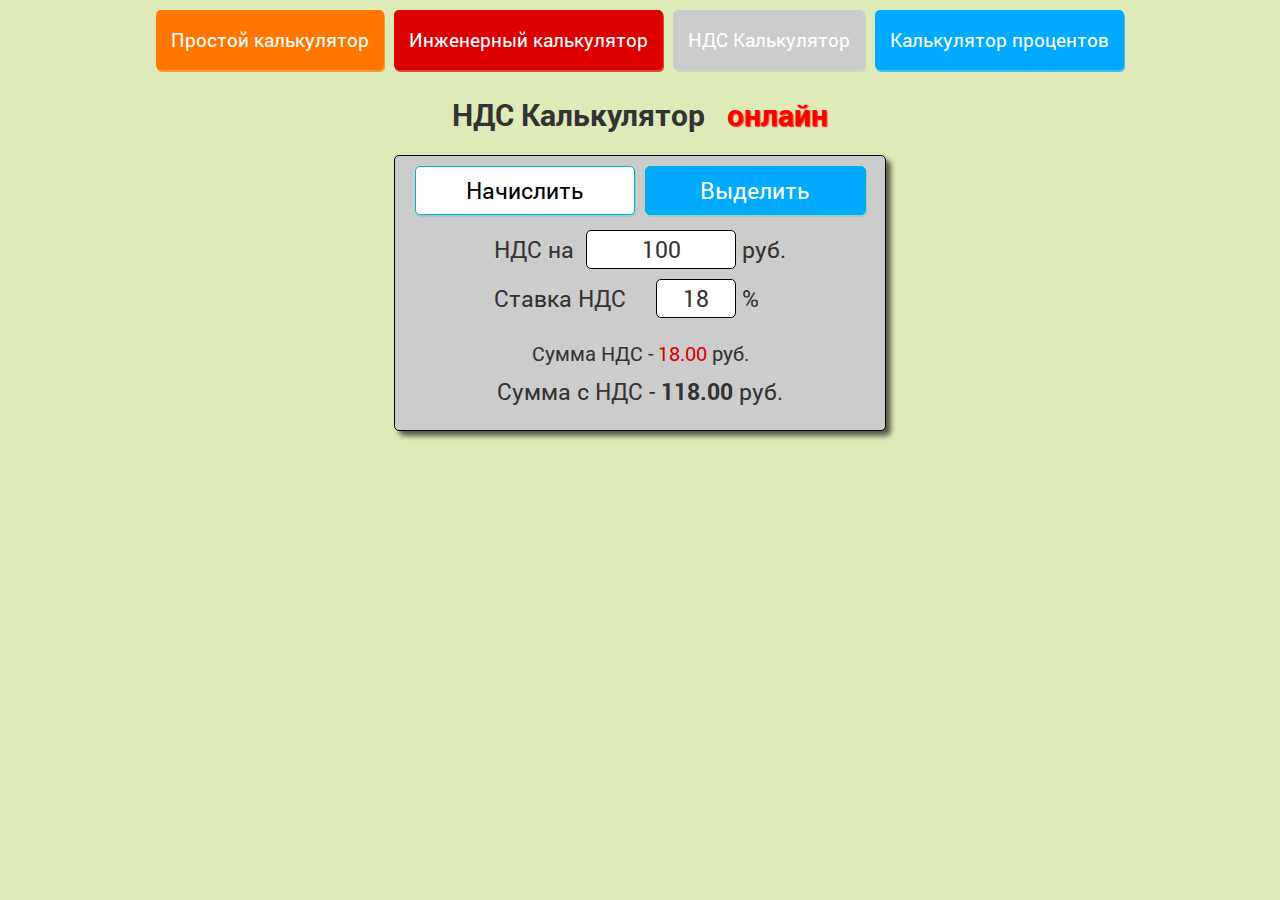
<file: nds.html>
<!DOCTYPE html>
<html>

<head>

	<meta charset="utf-8">

	<title>НДС Калькулятор</title>
	<meta name="description" content="">

	<meta http-equiv="X-UA-Compatible" content="IE=edge">
	<meta name="viewport" content="width=device-width, initial-scale=1, maximum-scale=1">
	<meta name="Description" content="Калькулятор">
	<meta name="Keywords" content="Калькулятор">
	<!-- Template Basic Images Start -->
	<meta property="og:image" content="path/to/image.jpg">
	<link rel="shortcut icon" href="img/favicon/calculator.png" type="image/x-icon">
	<!-- Template Basic Images End -->

	<!-- Bootstrap (latest) Grid Styles Only -->
	<style>html{font-family:sans-serif;-ms-text-size-adjust:100%;-webkit-text-size-adjust:100%}body{margin:0}article,aside,details,figcaption,figure,footer,header,hgroup,main,menu,nav,section,summary{display:block}audio,canvas,progress,video{display:inline-block;vertical-align:baseline}audio:not([controls]){display:none;height:0}[hidden],template{display:none}a{background-color:transparent}a:active,a:hover{outline:0}abbr[title]{border-bottom:1px dotted}b,strong{font-weight:bold}dfn{font-style:italic}h1{font-size:2em;margin:0.67em 0}mark{background:#ff0;color:#000}small{font-size:80%}sub,sup{font-size:75%;line-height:0;position:relative;vertical-align:baseline}sup{top:-0.5em}sub{bottom:-0.25em}img{border:0}svg:not(:root){overflow:hidden}figure{margin:1em 40px}hr{-webkit-box-sizing:content-box;-moz-box-sizing:content-box;box-sizing:content-box;height:0}pre{overflow:auto}code,kbd,pre,samp{font-family:monospace, monospace;font-size:1em}button,input,optgroup,select,textarea{color:inherit;font:inherit;margin:0}button{overflow:visible}button,select{text-transform:none}button,html input[type="button"],input[type="reset"],input[type="submit"]{-webkit-appearance:button;cursor:pointer}button[disabled],html input[disabled]{cursor:default}button::-moz-focus-inner,input::-moz-focus-inner{border:0;padding:0}input{line-height:normal}input[type="checkbox"],input[type="radio"]{-webkit-box-sizing:border-box;-moz-box-sizing:border-box;box-sizing:border-box;padding:0}input[type="number"]::-webkit-inner-spin-button,input[type="number"]::-webkit-outer-spin-button{height:auto}input[type="search"]{-webkit-appearance:textfield;-webkit-box-sizing:content-box;-moz-box-sizing:content-box;box-sizing:content-box}input[type="search"]::-webkit-search-cancel-button,input[type="search"]::-webkit-search-decoration{-webkit-appearance:none}fieldset{border:1px solid #c0c0c0;margin:0 2px;padding:0.35em 0.625em 0.75em}legend{border:0;padding:0}textarea{overflow:auto}optgroup{font-weight:bold}table{border-collapse:collapse;border-spacing:0}td,th{padding:0}*{-webkit-box-sizing:border-box;-moz-box-sizing:border-box;box-sizing:border-box}*:before,*:after{-webkit-box-sizing:border-box;-moz-box-sizing:border-box;box-sizing:border-box}html{font-size:10px;-webkit-tap-highlight-color:rgba(0,0,0,0)}body{font-family:"Helvetica Neue",Helvetica,Arial,sans-serif;font-size:14px;line-height:1.42857143;color:#333;background-color:#fff}input,button,select,textarea{font-family:inherit;font-size:inherit;line-height:inherit}a{color:#337ab7;text-decoration:none}a:hover,a:focus{color:#23527c;text-decoration:underline}a:focus{outline:5px auto -webkit-focus-ring-color;outline-offset:-2px}figure{margin:0}img{vertical-align:middle}.img-responsive{display:block;max-width:100%;height:auto}.img-rounded{border-radius:6px}.img-thumbnail{padding:4px;line-height:1.42857143;background-color:#fff;border:1px solid #ddd;border-radius:4px;-webkit-transition:all .2s ease-in-out;-o-transition:all .2s ease-in-out;transition:all .2s ease-in-out;display:inline-block;max-width:100%;height:auto}.img-circle{border-radius:50%}hr{margin-top:20px;margin-bottom:20px;border:0;border-top:1px solid #eee}.sr-only{position:absolute;width:1px;height:1px;margin:-1px;padding:0;overflow:hidden;clip:rect(0, 0, 0, 0);border:0}.sr-only-focusable:active,.sr-only-focusable:focus{position:static;width:auto;height:auto;margin:0;overflow:visible;clip:auto}[role="button"]{cursor:pointer}.container{margin-right:auto;margin-left:auto;padding-left:15px;padding-right:15px}@media (min-width:768px){.container{width:750px}}@media (min-width:992px){.container{width:970px}}@media (min-width:1200px){.container{width:1170px}}.container-fluid{margin-right:auto;margin-left:auto;padding-left:15px;padding-right:15px}.row{margin-left:-15px;margin-right:-15px}.col-xs-1, .col-sm-1, .col-md-1, .col-lg-1, .col-xs-2, .col-sm-2, .col-md-2, .col-lg-2, .col-xs-3, .col-sm-3, .col-md-3, .col-lg-3, .col-xs-4, .col-sm-4, .col-md-4, .col-lg-4, .col-xs-5, .col-sm-5, .col-md-5, .col-lg-5, .col-xs-6, .col-sm-6, .col-md-6, .col-lg-6, .col-xs-7, .col-sm-7, .col-md-7, .col-lg-7, .col-xs-8, .col-sm-8, .col-md-8, .col-lg-8, .col-xs-9, .col-sm-9, .col-md-9, .col-lg-9, .col-xs-10, .col-sm-10, .col-md-10, .col-lg-10, .col-xs-11, .col-sm-11, .col-md-11, .col-lg-11, .col-xs-12, .col-sm-12, .col-md-12, .col-lg-12{position:relative;min-height:1px;padding-left:15px;padding-right:15px}.col-xs-1, .col-xs-2, .col-xs-3, .col-xs-4, .col-xs-5, .col-xs-6, .col-xs-7, .col-xs-8, .col-xs-9, .col-xs-10, .col-xs-11, .col-xs-12{float:left}.col-xs-12{width:100%}.col-xs-11{width:91.66666667%}.col-xs-10{width:83.33333333%}.col-xs-9{width:75%}.col-xs-8{width:66.66666667%}.col-xs-7{width:58.33333333%}.col-xs-6{width:50%}.col-xs-5{width:41.66666667%}.col-xs-4{width:33.33333333%}.col-xs-3{width:25%}.col-xs-2{width:16.66666667%}.col-xs-1{width:8.33333333%}.col-xs-pull-12{right:100%}.col-xs-pull-11{right:91.66666667%}.col-xs-pull-10{right:83.33333333%}.col-xs-pull-9{right:75%}.col-xs-pull-8{right:66.66666667%}.col-xs-pull-7{right:58.33333333%}.col-xs-pull-6{right:50%}.col-xs-pull-5{right:41.66666667%}.col-xs-pull-4{right:33.33333333%}.col-xs-pull-3{right:25%}.col-xs-pull-2{right:16.66666667%}.col-xs-pull-1{right:8.33333333%}.col-xs-pull-0{right:auto}.col-xs-push-12{left:100%}.col-xs-push-11{left:91.66666667%}.col-xs-push-10{left:83.33333333%}.col-xs-push-9{left:75%}.col-xs-push-8{left:66.66666667%}.col-xs-push-7{left:58.33333333%}.col-xs-push-6{left:50%}.col-xs-push-5{left:41.66666667%}.col-xs-push-4{left:33.33333333%}.col-xs-push-3{left:25%}.col-xs-push-2{left:16.66666667%}.col-xs-push-1{left:8.33333333%}.col-xs-push-0{left:auto}.col-xs-offset-12{margin-left:100%}.col-xs-offset-11{margin-left:91.66666667%}.col-xs-offset-10{margin-left:83.33333333%}.col-xs-offset-9{margin-left:75%}.col-xs-offset-8{margin-left:66.66666667%}.col-xs-offset-7{margin-left:58.33333333%}.col-xs-offset-6{margin-left:50%}.col-xs-offset-5{margin-left:41.66666667%}.col-xs-offset-4{margin-left:33.33333333%}.col-xs-offset-3{margin-left:25%}.col-xs-offset-2{margin-left:16.66666667%}.col-xs-offset-1{margin-left:8.33333333%}.col-xs-offset-0{margin-left:0}@media (min-width:768px){.col-sm-1, .col-sm-2, .col-sm-3, .col-sm-4, .col-sm-5, .col-sm-6, .col-sm-7, .col-sm-8, .col-sm-9, .col-sm-10, .col-sm-11, .col-sm-12{float:left}.col-sm-12{width:100%}.col-sm-11{width:91.66666667%}.col-sm-10{width:83.33333333%}.col-sm-9{width:75%}.col-sm-8{width:66.66666667%}.col-sm-7{width:58.33333333%}.col-sm-6{width:50%}.col-sm-5{width:41.66666667%}.col-sm-4{width:33.33333333%}.col-sm-3{width:25%}.col-sm-2{width:16.66666667%}.col-sm-1{width:8.33333333%}.col-sm-pull-12{right:100%}.col-sm-pull-11{right:91.66666667%}.col-sm-pull-10{right:83.33333333%}.col-sm-pull-9{right:75%}.col-sm-pull-8{right:66.66666667%}.col-sm-pull-7{right:58.33333333%}.col-sm-pull-6{right:50%}.col-sm-pull-5{right:41.66666667%}.col-sm-pull-4{right:33.33333333%}.col-sm-pull-3{right:25%}.col-sm-pull-2{right:16.66666667%}.col-sm-pull-1{right:8.33333333%}.col-sm-pull-0{right:auto}.col-sm-push-12{left:100%}.col-sm-push-11{left:91.66666667%}.col-sm-push-10{left:83.33333333%}.col-sm-push-9{left:75%}.col-sm-push-8{left:66.66666667%}.col-sm-push-7{left:58.33333333%}.col-sm-push-6{left:50%}.col-sm-push-5{left:41.66666667%}.col-sm-push-4{left:33.33333333%}.col-sm-push-3{left:25%}.col-sm-push-2{left:16.66666667%}.col-sm-push-1{left:8.33333333%}.col-sm-push-0{left:auto}.col-sm-offset-12{margin-left:100%}.col-sm-offset-11{margin-left:91.66666667%}.col-sm-offset-10{margin-left:83.33333333%}.col-sm-offset-9{margin-left:75%}.col-sm-offset-8{margin-left:66.66666667%}.col-sm-offset-7{margin-left:58.33333333%}.col-sm-offset-6{margin-left:50%}.col-sm-offset-5{margin-left:41.66666667%}.col-sm-offset-4{margin-left:33.33333333%}.col-sm-offset-3{margin-left:25%}.col-sm-offset-2{margin-left:16.66666667%}.col-sm-offset-1{margin-left:8.33333333%}.col-sm-offset-0{margin-left:0}}@media (min-width:992px){.col-md-1, .col-md-2, .col-md-3, .col-md-4, .col-md-5, .col-md-6, .col-md-7, .col-md-8, .col-md-9, .col-md-10, .col-md-11, .col-md-12{float:left}.col-md-12{width:100%}.col-md-11{width:91.66666667%}.col-md-10{width:83.33333333%}.col-md-9{width:75%}.col-md-8{width:66.66666667%}.col-md-7{width:58.33333333%}.col-md-6{width:50%}.col-md-5{width:41.66666667%}.col-md-4{width:33.33333333%}.col-md-3{width:25%}.col-md-2{width:16.66666667%}.col-md-1{width:8.33333333%}.col-md-pull-12{right:100%}.col-md-pull-11{right:91.66666667%}.col-md-pull-10{right:83.33333333%}.col-md-pull-9{right:75%}.col-md-pull-8{right:66.66666667%}.col-md-pull-7{right:58.33333333%}.col-md-pull-6{right:50%}.col-md-pull-5{right:41.66666667%}.col-md-pull-4{right:33.33333333%}.col-md-pull-3{right:25%}.col-md-pull-2{right:16.66666667%}.col-md-pull-1{right:8.33333333%}.col-md-pull-0{right:auto}.col-md-push-12{left:100%}.col-md-push-11{left:91.66666667%}.col-md-push-10{left:83.33333333%}.col-md-push-9{left:75%}.col-md-push-8{left:66.66666667%}.col-md-push-7{left:58.33333333%}.col-md-push-6{left:50%}.col-md-push-5{left:41.66666667%}.col-md-push-4{left:33.33333333%}.col-md-push-3{left:25%}.col-md-push-2{left:16.66666667%}.col-md-push-1{left:8.33333333%}.col-md-push-0{left:auto}.col-md-offset-12{margin-left:100%}.col-md-offset-11{margin-left:91.66666667%}.col-md-offset-10{margin-left:83.33333333%}.col-md-offset-9{margin-left:75%}.col-md-offset-8{margin-left:66.66666667%}.col-md-offset-7{margin-left:58.33333333%}.col-md-offset-6{margin-left:50%}.col-md-offset-5{margin-left:41.66666667%}.col-md-offset-4{margin-left:33.33333333%}.col-md-offset-3{margin-left:25%}.col-md-offset-2{margin-left:16.66666667%}.col-md-offset-1{margin-left:8.33333333%}.col-md-offset-0{margin-left:0}}@media (min-width:1200px){.col-lg-1, .col-lg-2, .col-lg-3, .col-lg-4, .col-lg-5, .col-lg-6, .col-lg-7, .col-lg-8, .col-lg-9, .col-lg-10, .col-lg-11, .col-lg-12{float:left}.col-lg-12{width:100%}.col-lg-11{width:91.66666667%}.col-lg-10{width:83.33333333%}.col-lg-9{width:75%}.col-lg-8{width:66.66666667%}.col-lg-7{width:58.33333333%}.col-lg-6{width:50%}.col-lg-5{width:41.66666667%}.col-lg-4{width:33.33333333%}.col-lg-3{width:25%}.col-lg-2{width:16.66666667%}.col-lg-1{width:8.33333333%}.col-lg-pull-12{right:100%}.col-lg-pull-11{right:91.66666667%}.col-lg-pull-10{right:83.33333333%}.col-lg-pull-9{right:75%}.col-lg-pull-8{right:66.66666667%}.col-lg-pull-7{right:58.33333333%}.col-lg-pull-6{right:50%}.col-lg-pull-5{right:41.66666667%}.col-lg-pull-4{right:33.33333333%}.col-lg-pull-3{right:25%}.col-lg-pull-2{right:16.66666667%}.col-lg-pull-1{right:8.33333333%}.col-lg-pull-0{right:auto}.col-lg-push-12{left:100%}.col-lg-push-11{left:91.66666667%}.col-lg-push-10{left:83.33333333%}.col-lg-push-9{left:75%}.col-lg-push-8{left:66.66666667%}.col-lg-push-7{left:58.33333333%}.col-lg-push-6{left:50%}.col-lg-push-5{left:41.66666667%}.col-lg-push-4{left:33.33333333%}.col-lg-push-3{left:25%}.col-lg-push-2{left:16.66666667%}.col-lg-push-1{left:8.33333333%}.col-lg-push-0{left:auto}.col-lg-offset-12{margin-left:100%}.col-lg-offset-11{margin-left:91.66666667%}.col-lg-offset-10{margin-left:83.33333333%}.col-lg-offset-9{margin-left:75%}.col-lg-offset-8{margin-left:66.66666667%}.col-lg-offset-7{margin-left:58.33333333%}.col-lg-offset-6{margin-left:50%}.col-lg-offset-5{margin-left:41.66666667%}.col-lg-offset-4{margin-left:33.33333333%}.col-lg-offset-3{margin-left:25%}.col-lg-offset-2{margin-left:16.66666667%}.col-lg-offset-1{margin-left:8.33333333%}.col-lg-offset-0{margin-left:0}}.clearfix:before,.clearfix:after,.container:before,.container:after,.container-fluid:before,.container-fluid:after,.row:before,.row:after{content:" ";display:table}.clearfix:after,.container:after,.container-fluid:after,.row:after{clear:both}.center-block{display:block;margin-left:auto;margin-right:auto}.pull-right{float:right !important}.pull-left{float:left !important}.hide{display:none !important}.show{display:block !important}.invisible{visibility:hidden}.text-hide{font:0/0 a;color:transparent;text-shadow:none;background-color:transparent;border:0}.hidden{display:none !important}.affix{position:fixed}@-ms-viewport{width:device-width}.visible-xs,.visible-sm,.visible-md,.visible-lg{display:none !important}.visible-xs-block,.visible-xs-inline,.visible-xs-inline-block,.visible-sm-block,.visible-sm-inline,.visible-sm-inline-block,.visible-md-block,.visible-md-inline,.visible-md-inline-block,.visible-lg-block,.visible-lg-inline,.visible-lg-inline-block{display:none !important}@media (max-width:767px){.visible-xs{display:block !important}table.visible-xs{display:table !important}tr.visible-xs{display:table-row !important}th.visible-xs,td.visible-xs{display:table-cell !important}}@media (max-width:767px){.visible-xs-block{display:block !important}}@media (max-width:767px){.visible-xs-inline{display:inline !important}}@media (max-width:767px){.visible-xs-inline-block{display:inline-block !important}}@media (min-width:768px) and (max-width:991px){.visible-sm{display:block !important}table.visible-sm{display:table !important}tr.visible-sm{display:table-row !important}th.visible-sm,td.visible-sm{display:table-cell !important}}@media (min-width:768px) and (max-width:991px){.visible-sm-block{display:block !important}}@media (min-width:768px) and (max-width:991px){.visible-sm-inline{display:inline !important}}@media (min-width:768px) and (max-width:991px){.visible-sm-inline-block{display:inline-block !important}}@media (min-width:992px) and (max-width:1199px){.visible-md{display:block !important}table.visible-md{display:table !important}tr.visible-md{display:table-row !important}th.visible-md,td.visible-md{display:table-cell !important}}@media (min-width:992px) and (max-width:1199px){.visible-md-block{display:block !important}}@media (min-width:992px) and (max-width:1199px){.visible-md-inline{display:inline !important}}@media (min-width:992px) and (max-width:1199px){.visible-md-inline-block{display:inline-block !important}}@media (min-width:1200px){.visible-lg{display:block !important}table.visible-lg{display:table !important}tr.visible-lg{display:table-row !important}th.visible-lg,td.visible-lg{display:table-cell !important}}@media (min-width:1200px){.visible-lg-block{display:block !important}}@media (min-width:1200px){.visible-lg-inline{display:inline !important}}@media (min-width:1200px){.visible-lg-inline-block{display:inline-block !important}}@media (max-width:767px){.hidden-xs{display:none !important}}@media (min-width:768px) and (max-width:991px){.hidden-sm{display:none !important}}@media (min-width:992px) and (max-width:1199px){.hidden-md{display:none !important}}@media (min-width:1200px){.hidden-lg{display:none !important}}.visible-print{display:none !important}@media print{.visible-print{display:block !important}table.visible-print{display:table !important}tr.visible-print{display:table-row !important}th.visible-print,td.visible-print{display:table-cell !important}}.visible-print-block{display:none !important}@media print{.visible-print-block{display:block !important}}.visible-print-inline{display:none !important}@media print{.visible-print-inline{display:inline !important}}.visible-print-inline-block{display:none !important}@media print{.visible-print-inline-block{display:inline-block !important}}@media print{.hidden-print{display:none !important}}</style>

	<!-- Header CSS (first screen styles from header.min.css) - inserted in the build of the project -->
	<style>.navigation,.simple_calculator,h2{text-align:center}.navigation li a,a{text-decoration:none}::-webkit-input-placeholder{color:#dddbda;opacity:1}:-moz-placeholder{color:#dddbda;opacity:1}::-moz-placeholder{color:#dddbda;opacity:1}:-ms-input-placeholder{color:#dddbda;opacity:1}body input:focus:required:invalid,body input:required:valid,body textarea:focus:required:invalid,body textarea:required:valid{color:#666}body{font-size:16px;min-width:320px;position:relative;line-height:1.6;font-family:roboto,sans-serif;overflow-x:hidden;background:#deeab8}a,h1,h2,li,p,ul{margin:0;padding:0}input::-webkit-inner-spin-button,input::-webkit-outer-spin-button{-webkit-appearance:none;margin:0}.navigation{margin-bottom:30px;margin-top:10px;font-size:0}.navigation li{display:inline-block;margin-right:10px;-webkit-border-radius:5px;border-radius:5px;-webkit-transition:all 1s easy;transition:all 1s easy;color:#000;position:relative}.navigation li:last-child,.simple_calculator .simple_calculator-wrap .calc-row button:last-child{margin-right:0}.navigation li a{color:#fff;padding:15px;display:inline-block;font-size:19px}.navigation li:active{top:2px;-webkit-box-shadow:1px 0 rgba(0,0,0,.4);box-shadow:1px 0 rgba(0,0,0,.4)}.navigation li:hover{-webkit-transform:scale(1.05);-ms-transform:scale(1.05);transform:scale(1.05)}.navigation li:nth-child(1){background:#f70;-webkit-box-shadow:1px 2px rgba(255,119,0,.7);box-shadow:1px 2px rgba(255,119,0,.7)}.navigation li:nth-child(2){background:#D00;-webkit-box-shadow:1px 2px rgba(221,0,0,.7);box-shadow:1px 2px rgba(221,0,0,.7)}.navigation li:nth-child(3){background:#ccc;-webkit-box-shadow:1px 2px rgba(204,204,204,.7);box-shadow:1px 2px rgba(204,204,204,.7)}.navigation li:nth-child(4){background:#0AF;-webkit-box-shadow:1px 2px rgba(0,170,255,.7);box-shadow:1px 2px rgba(0,170,255,.7)}.navigation .active{background:#fff}h2{font-size:30px;line-height:30px;margin-bottom:25px}h2 span{color:#fd0002;padding-left:15px;text-shadow:1px 1px 1px rgba(253,0,2,.8)}.simple_calculator .simple_calculator-wrap{display:inline-block;-webkit-box-shadow:5px 5px 5px 0 rgba(0,0,0,.6);box-shadow:5px 5px 5px 0 rgba(0,0,0,.6);-webkit-border-radius:5px;border-radius:5px;background:#000}.simple_calculator .simple_calculator-wrap input{width:300px;padding:10px 9px;outline:0;border:1px solid #000;color:#dddbda;text-align:right;background:#303c3f;font-size:30px;margin-bottom:-1px;-webkit-box-sizing:border-box;box-sizing:border-box;-webkit-border-top-left-radius:5px;border-top-left-radius:5px;-webkit-border-top-right-radius:5px;border-top-right-radius:5px}.simple_calculator .simple_calculator-wrap .calc-row{margin-bottom:-1px;font-size:0}.simple_calculator .simple_calculator-wrap .calc-row button{font-size:23px;outline:0;background:#cececf;color:#000;border:1.5px solid #000;position:relative;-webkit-box-shadow:1px 1px rgba(206,206,207,.4);box-shadow:1px 1px rgba(206,206,207,.4);width:60px;height:60px;-webkit-box-sizing:border-box;box-sizing:border-box;margin-right:0}.simple_calculator .simple_calculator-wrap .calc-row button:active{top:1px;-webkit-box-shadow:1px 1px rgba(206,206,207,.7);box-shadow:1px 1px rgba(206,206,207,.7)}.simple_calculator .simple_calculator-wrap .calc-row button:hover{background:#eee}.simple_calculator .simple_calculator-wrap .calc-row button:nth-child(4),.simple_calculator .simple_calculator-wrap .calc-row button:nth-child(5){background:#f70;color:#fff}.simple_calculator .simple_calculator-wrap .calc-row button:nth-child(4):hover,.simple_calculator .simple_calculator-wrap .calc-row button:nth-child(5):hover{background:#F90}.simple_calculator .simple_calculator-wrap .calc-row .calculator__equal{width:120px}.simple_calculator .simple_calculator-wrap .calc-row:last-child button:first-child{-webkit-border-bottom-left-radius:5px;border-bottom-left-radius:5px}.simple_calculator .simple_calculator-wrap .calc-row:last-child button:last-child{-webkit-border-bottom-right-radius:5px;border-bottom-right-radius:5px}.nds-calculator .nds-calculator-wrap{border:1px solid #000;-webkit-border-radius:5px;border-radius:5px;background:#ccc;width:492px;margin:0 auto;font-size:23px;-webkit-box-shadow:5px 5px 5px 0 rgba(0,0,0,.6);box-shadow:5px 5px 5px 0 rgba(0,0,0,.6)}.nds-calculator .nds-calculator-wrap .nds-calculator__form{font-size:0;margin-bottom:15px;text-align:center}.nds-calculator .nds-calculator-wrap .nds-calculator__form li{font-size:23px;display:inline-block;background:#0AF;padding:5px;margin-top:10px;margin-right:10px;border:1px solid #00b2ca;width:45%;-webkit-border-radius:5px;border-radius:5px;-webkit-transition:all 1s easy;transition:all 1s easy;color:#000;position:relative;-webkit-box-shadow:1px 2px rgba(0,178,202,.2);box-shadow:1px 2px rgba(0,178,202,.2)}.nds-calculator .nds-calculator-wrap .nds-calculator__form li:last-child{margin-right:0}.nds-calculator .nds-calculator-wrap .nds-calculator__form li a{width:100%;display:block;color:#fff;text-decoration:none}.nds-calculator .nds-calculator-wrap .nds-calculator__form li:active{top:2px;-webkit-box-shadow:1px 0 rgba(0,0,0,.4);box-shadow:1px 0 rgba(0,0,0,.4)}.nds-calculator .nds-calculator-wrap .nds-calculator__form li:hover{-webkit-transform:scale(1.03);-ms-transform:scale(1.03);transform:scale(1.03)}.nds-calculator .nds-calculator-wrap .nds-calculator__form .active{background:#fff}.nds-calculator .nds-calculator-wrap .nds-calculator__form .active a{color:#000}.nds-calculator .nds-calculator-wrap .nds-calculator__result{text-align:center;margin-bottom:20px}.nds-calculator .nds-calculator-wrap .nds-calculator__result .result_wrap{display:inline-block;text-align:left;margin-bottom:15px}.nds-calculator .nds-calculator-wrap .nds-calculator__result .result_wrap input[type=number]{margin-bottom:10px;width:150px;padding:0 10px;text-align:center;outline:0;-webkit-border-radius:5px;border-radius:5px;border:1px solid #000}.nds-calculator .nds-calculator-wrap .nds-calculator__result .result_wrap #nds-calculator__percent1,.nds-calculator .nds-calculator-wrap .nds-calculator__result .result_wrap #nds-calculator__percent2{width:80px;margin-left:24px}.nds-calculator .nds-calculator-wrap .nds-calculator__result .result_wrap2 #nds-calculator__percent1,.nds-calculator .nds-calculator-wrap .nds-calculator__result .result_wrap2 #nds-calculator__percent2{margin-left:24px}.nds-calculator .nds-calculator-wrap .nds-calculator__result .resultMain-wrap p .result__sum{color:#D00}.nds-calculator .nds-calculator-wrap .nds-calculator__result .resultMain-wrap p:first-child{font-size:20px;line-height:1em;margin-bottom:10px}.nds-calculator .nds-calculator-wrap .nds-calculator__result2{display:none}.percent-calculator .percent-calculator__main{border:1px solid #000;-webkit-border-radius:5px;border-radius:5px;padding:15px 10px;width:660px;margin:0 auto;background:#ccc;font-size:20px}.percent-calculator .percent-calculator__main p input[type=number]{width:60px;padding-right:16px;padding-left:9px;text-align:center;outline:0;-webkit-border-radius:5px;border-radius:5px;border:1px solid #000}.percent-calculator .percent-calculator__main p .placeholder-percent{position:relative;left:-17px;font-weight:700}.percent-calculator .percent-calculator__main p .button_ok{margin-left:15px;outline:0;background:#0AF;color:#fff;border:none;position:relative;-webkit-box-shadow:1px 1px rgba(0,0,0,.4);box-shadow:1px 1px rgba(0,0,0,.4);-webkit-box-sizing:border-box;box-sizing:border-box;-webkit-border-radius:5px;border-radius:5px}.percent-calculator .percent-calculator__main p .button_ok:last-child{margin-right:0}.percent-calculator .percent-calculator__main p .button_ok:active{top:1px;-webkit-box-shadow:1px 0 rgba(0,170,255,.7);box-shadow:1px 0 rgba(0,170,255,.7)}.percent-calculator .percent-calculator__main .main__block__inline{font-weight:700;margin-bottom:30px}.engineer-calculator #wrapper{margin:0 auto;width:492px;-webkit-border-radius:5px;border-radius:5px;-webkit-box-shadow:5px 5px 5px 0 rgba(0,0,0,.6);box-shadow:5px 5px 5px 0 rgba(0,0,0,.6);font-size:0}.engineer-calculator #tabloid{display:inline-block;width:100%;-webkit-border-top-left-radius:5px;border-top-left-radius:5px;-webkit-border-top-right-radius:5px;border-top-right-radius:5px}.engineer-calculator #calculator{text-align:center;display:inline-block;font-size:24px}.engineer-calculator #calculator table{width:100%;background:#000}.engineer-calculator #calculator table tbody tr td{width:145px;height:60px;vertical-align:middle;border:1px solid transparent}.engineer-calculator #calculator table tbody tr td:active{position:relative;top:1px;-webkit-box-shadow:1px 1px rgba(0,0,0,.7);box-shadow:1px 1px rgba(0,0,0,.7)}.engineer-calculator #tablo{width:100%;padding:10px;text-align:right;background:#303c3f;color:#dddbda;border:1px solid #000;display:block;-webkit-border-top-left-radius:5px;border-top-left-radius:5px;-webkit-border-top-right-radius:5px;border-top-right-radius:5px;outline:0;font-size:30px}.engineer-calculator #tablo::-webkit-inner-spin-button{display:none}.engineer-calculator #txt{display:none}.engineer-calculator .inj{border:1px solid #333!important;background:#0AF;color:#FFF}.engineer-calculator .inj:hover{background:#0CF;cursor:pointer}.engineer-calculator .number{border:1px solid #333!important;background:#CCC;color:#333}.engineer-calculator .number:hover{background:#EEE;cursor:pointer}.engineer-calculator .grey{background:#555;color:#FFF;border:1px solid #333!important}.engineer-calculator .grey sub,.engineer-calculator .grey sup{color:#FFF}.engineer-calculator .grey:hover{background:#777;cursor:pointer}.engineer-calculator .orange{background:#F70;color:#FFF;border:1px solid #333!important}.engineer-calculator .orange:hover{background:#F90;cursor:pointer}.engineer-calculator .red{border:1px solid #333!important;background:#D00;color:#FFF}.engineer-calculator .red:hover{background:red;cursor:pointer}.engineer-calculator .nobutton,.engineer-calculator .nobutton:active,.engineer-calculator .nobutton:hover,.engineer-calculator .nobutton:visited{background:#0A0!important;color:#FFF!important;border:1px solid #333!important;text-align:center;cursor:default!important}.engineer-calculator .nobutton label{color:#F3F3F3!important;display:inline;padding:5px;border:1px solid transparent}.engineer-calculator .nobutton label input[type=radio]{display:none}.engineer-calculator .nobutton label:hover{color:#FFF!important;cursor:pointer}.engineer-calculator .labelactive{border:1px solid #040!important;background:#060!important}@media only screen and (max-width:992px){h2{font-size:24px;line-height:24px}h2 span{display:block}.navigation li a{font-size:20px;font-weight:700}}@media only screen and (max-width:767px){.nds-calculator,.percent-calculator{padding:0 10px}.navigation{margin-top:0;margin-bottom:20px}.navigation li{margin-right:0;-webkit-border-radius:0;border-radius:0;display:none}.engineer-calculator #wrapper{width:100%;padding:0 10px}.engineer-calculator #wrapper #tablo{font-size:24px}.engineer-calculator #calculator{font-size:20px}.engineer-calculator #calculator table tbody tr td{height:45px}.engineer-calculator #button-colspan3{height:72px!important}.nds-calculator .nds-calculator-wrap{width:100%;font-size:20px}.nds-calculator .nds-calculator-wrap .nds-calculator__form li{font-size:18px}.nds-calculator .nds-calculator-wrap .nds-calculator__result .result_wrap #nds-calculator__percent1,.nds-calculator .nds-calculator-wrap .nds-calculator__result .result_wrap #nds-calculator__percent2{margin-left:30px}.percent-calculator .percent-calculator__main{width:100%;font-size:16px}.percent-calculator .percent-calculator__main .main__block{margin-bottom:35px}.percent-calculator .percent-calculator__main .main__block p input[type=number]{width:54px}.percent-calculator .percent-calculator__main .main__block p #percent-calculator__input2{padding:4px}.percent-calculator .percent-calculator__main .main__block p button{display:block;margin-left:0;margin-top:8px;margin-bottom:5px}.percent-calculator .percent-calculator__main .main__block p .mobile-block{display:block}.percent-calculator .percent-calculator__main .main__block:nth-child(3) p .mobile-block,.percent-calculator .percent-calculator__main .main__block:nth-child(4) p .mobile-block{display:inline-block}}</style>

	<!-- Load CSS, CSS Localstorage & WebFonts Main Function -->
	<script>!function(e){"use strict";function t(e,t,n){e.addEventListener?e.addEventListener(t,n,!1):e.attachEvent&&e.attachEvent("on"+t,n)};function n(t,n){return e.localStorage&&localStorage[t+"_content"]&&localStorage[t+"_file"]===n};function a(t,a){if(e.localStorage&&e.XMLHttpRequest)n(t,a)?o(localStorage[t+"_content"]):l(t,a);else{var s=r.createElement("link");s.href=a,s.id=t,s.rel="stylesheet",s.type="text/css",r.getElementsByTagName("head")[0].appendChild(s),r.cookie=t}}function l(e,t){var n=new XMLHttpRequest;n.open("GET",t,!0),n.onreadystatechange=function(){4===n.readyState&&200===n.status&&(o(n.responseText),localStorage[e+"_content"]=n.responseText,localStorage[e+"_file"]=t)},n.send()}function o(e){var t=r.createElement("style");t.setAttribute("type","text/css"),r.getElementsByTagName("head")[0].appendChild(t),t.styleSheet?t.styleSheet.cssText=e:t.innerHTML=e}var r=e.document;e.loadCSS=function(e,t,n){var a,l=r.createElement("link");if(t)a=t;else{var o;o=r.querySelectorAll?r.querySelectorAll("style,link[rel=stylesheet],script"):(r.body||r.getElementsByTagName("head")[0]).childNodes,a=o[o.length-1]}var s=r.styleSheets;l.rel="stylesheet",l.href=e,l.media="only x",a.parentNode.insertBefore(l,t?a:a.nextSibling);var c=function(e){for(var t=l.href,n=s.length;n--;)if(s[n].href===t)return e();setTimeout(function(){c(e)})};return l.onloadcssdefined=c,c(function(){l.media=n||"all"}),l},e.loadLocalStorageCSS=function(l,o){n(l,o)||r.cookie.indexOf(l)>-1?a(l,o):t(e,"load",function(){a(l,o)})}}(this);</script>

	<!-- Load Fonts CSS Start -->
	<script>
		loadCSS( "css/fonts.min.css?ver=1.0.0", false, "all" ); // Loading fonts, if the site is located in a subfolder
		// loadLocalStorageCSS( "webfonts", "css/fonts.min.css?ver=1.0.0" ); // Loading fonts, if the site is at the root
	</script>
	<!-- Load Fonts CSS End -->

	<!-- Load Custom CSS Start -->
	
	<script>loadCSS( "css/main.min.css?ver=1.0.0", false, "all" );</script>
	<!-- Load Custom CSS End -->

	<!-- Load Custom CSS Compiled without JS Start -->
	<noscript>
		<link rel="stylesheet" href="css/fonts.min.css">
		<link rel="stylesheet" href="css/main.min.css">
	</noscript>
	<!-- Load Custom CSS Compiled without JS End -->

	<!-- Custom Browsers Color Start -->
	<!-- Chrome, Firefox OS and Opera -->
	<meta name="theme-color" content="#000">
	<!-- Windows Phone -->
	<meta name="msapplication-navbutton-color" content="#000">
	<!-- iOS Safari -->
	<meta name="apple-mobile-web-app-status-bar-style" content="#000">
	<!-- Custom Browsers Color End -->

</head>

<body>

	<!-- Custom HTML -->
<img class="visible-xs burger-menu" src="img/burger.jpg" alt="" width="50" height="50">
<ul class="navigation">
	<li><a href="/prostoy.html">Простой калькулятор</a></li>
	<li><a href="/inzhenernyj.html">Инженерный калькулятор</a></li>
	<li><a href="/nds.html">НДС Калькулятор</a></li>
	<li><a href="/procentnyj.html">Калькулятор процентов</a></li>	
</ul>
<section class="calc nds-calculator">
	<h2>НДС Калькулятор <span>онлайн</span></h2>
	<div class="nds-calculator-wrap">
		<ul class="nds-calculator__form">
			<li class="active"><a href="">Начислить</a></li>
			<li><a href="">Выделить</a></li>
		</ul>
		<div class="nds-calculator__result nds-calculator__result1">
			<div class="result_wrap">
				<p>НДС на &nbsp;<input type="number"  id="nds-calculator__sum1" value="100"> руб.</p>
				<p>Ставка НДС <input type="number" value="18" id="nds-calculator__percent1"> %</p>
			</div>
			<div class="resultMain-wrap">
				<p>Сумма НДС - <span class="result__sum result__sum1">18.00</span> руб.</p>
				<p>Сумма c НДС - <strong><span class="result__sumall result__sumall1">118.00</span></strong>  руб.</p>
			</div>
		</div>
		<div class="nds-calculator__result nds-calculator__result2">
			<div class="result_wrap result_wrap2">
				<p>НДС из &nbsp;<input type="number"  id="nds-calculator__sum2" value="100"> руб.</p>
				<p>Ставка НДС <input type="number" value="18" id="nds-calculator__percent2"> %</p>
			</div>
			<div class="resultMain-wrap">
				<p>Сумма НДС - <span class="result__sum result__sum2">15.25</span> руб.</p>
				<p>Сумма без НДС - <strong><span class="result__sumall result__sumall2">84.75</span></strong>  руб.</p>
			</div>
		</div>
	</div>
</section>
	<!-- Optimized loading JS Start -->
	<script>var scr = {"scripts":[
		{"src" : "js/libs.min.js", "async" : false},
		{"src" : "js/common.js", "async" : false}
		]};!function(t,n,r){"use strict";var c=function(t){if("[object Array]"!==Object.prototype.toString.call(t))return!1;for(var r=0;r<t.length;r++){var c=n.createElement("script"),e=t[r];c.src=e.src,c.async=e.async,n.body.appendChild(c)}return!0};t.addEventListener?t.addEventListener("load",function(){c(r.scripts);},!1):t.attachEvent?t.attachEvent("onload",function(){c(r.scripts)}):t.onload=function(){c(r.scripts)}}(window,document,scr);
	</script>
	<!-- Optimized loading JS End -->

</body>
</html>
</file>
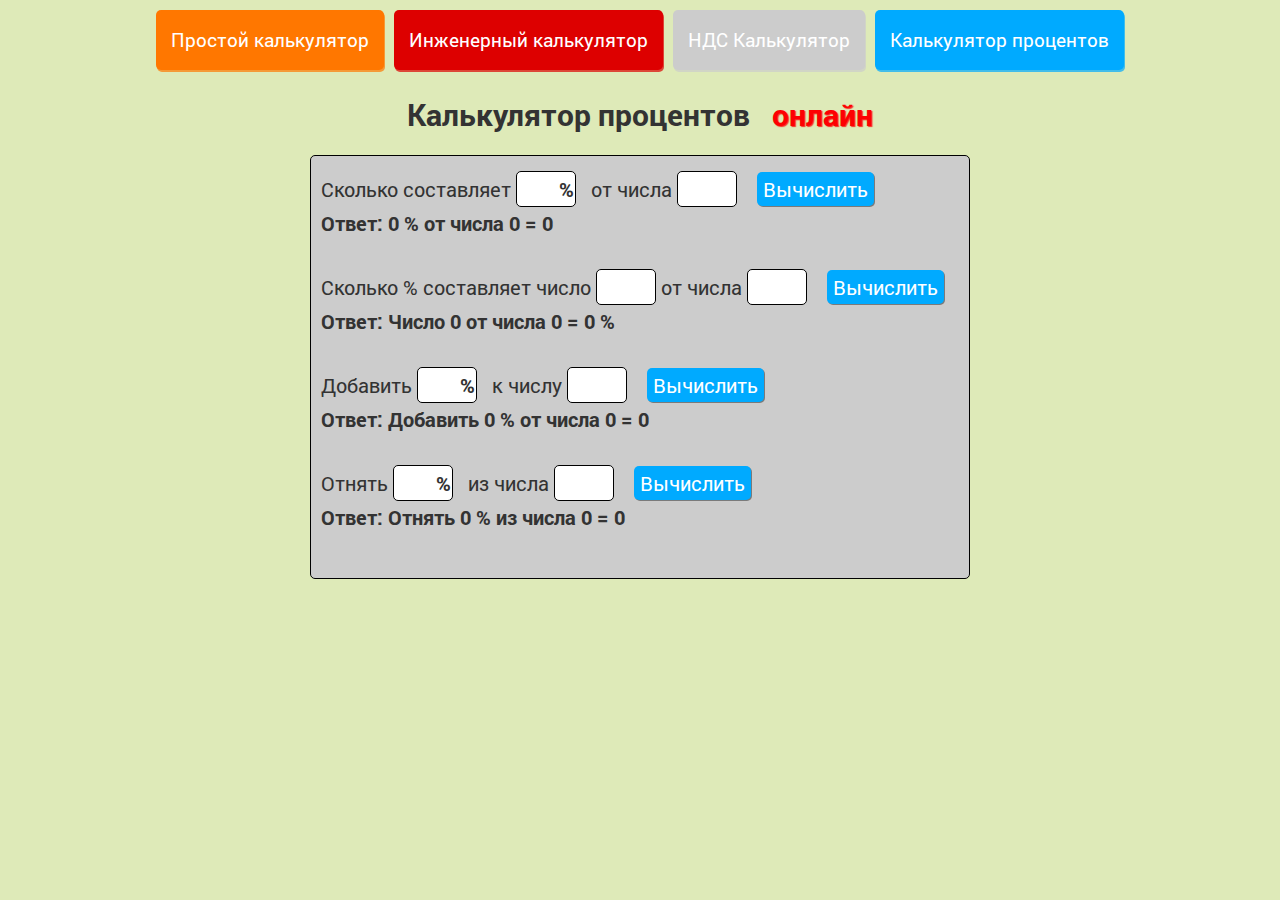
<file: procentnyj.html>
<!DOCTYPE html>
<html>

<head>

	<meta charset="utf-8">

	<title>Процентный калькулятор</title>
	<meta name="description" content="">

	<meta http-equiv="X-UA-Compatible" content="IE=edge">
	<meta name="viewport" content="width=device-width, initial-scale=1, maximum-scale=1">
	<meta name="Description" content="Калькулятор">
	<meta name="Keywords" content="Калькулятор">
	<!-- Template Basic Images Start -->
	<meta property="og:image" content="path/to/image.jpg">
	<link rel="shortcut icon" href="img/favicon/calculator.png" type="image/x-icon">
	<!-- Template Basic Images End -->

	<!-- Bootstrap (latest) Grid Styles Only -->
	<style>html{font-family:sans-serif;-ms-text-size-adjust:100%;-webkit-text-size-adjust:100%}body{margin:0}article,aside,details,figcaption,figure,footer,header,hgroup,main,menu,nav,section,summary{display:block}audio,canvas,progress,video{display:inline-block;vertical-align:baseline}audio:not([controls]){display:none;height:0}[hidden],template{display:none}a{background-color:transparent}a:active,a:hover{outline:0}abbr[title]{border-bottom:1px dotted}b,strong{font-weight:bold}dfn{font-style:italic}h1{font-size:2em;margin:0.67em 0}mark{background:#ff0;color:#000}small{font-size:80%}sub,sup{font-size:75%;line-height:0;position:relative;vertical-align:baseline}sup{top:-0.5em}sub{bottom:-0.25em}img{border:0}svg:not(:root){overflow:hidden}figure{margin:1em 40px}hr{-webkit-box-sizing:content-box;-moz-box-sizing:content-box;box-sizing:content-box;height:0}pre{overflow:auto}code,kbd,pre,samp{font-family:monospace, monospace;font-size:1em}button,input,optgroup,select,textarea{color:inherit;font:inherit;margin:0}button{overflow:visible}button,select{text-transform:none}button,html input[type="button"],input[type="reset"],input[type="submit"]{-webkit-appearance:button;cursor:pointer}button[disabled],html input[disabled]{cursor:default}button::-moz-focus-inner,input::-moz-focus-inner{border:0;padding:0}input{line-height:normal}input[type="checkbox"],input[type="radio"]{-webkit-box-sizing:border-box;-moz-box-sizing:border-box;box-sizing:border-box;padding:0}input[type="number"]::-webkit-inner-spin-button,input[type="number"]::-webkit-outer-spin-button{height:auto}input[type="search"]{-webkit-appearance:textfield;-webkit-box-sizing:content-box;-moz-box-sizing:content-box;box-sizing:content-box}input[type="search"]::-webkit-search-cancel-button,input[type="search"]::-webkit-search-decoration{-webkit-appearance:none}fieldset{border:1px solid #c0c0c0;margin:0 2px;padding:0.35em 0.625em 0.75em}legend{border:0;padding:0}textarea{overflow:auto}optgroup{font-weight:bold}table{border-collapse:collapse;border-spacing:0}td,th{padding:0}*{-webkit-box-sizing:border-box;-moz-box-sizing:border-box;box-sizing:border-box}*:before,*:after{-webkit-box-sizing:border-box;-moz-box-sizing:border-box;box-sizing:border-box}html{font-size:10px;-webkit-tap-highlight-color:rgba(0,0,0,0)}body{font-family:"Helvetica Neue",Helvetica,Arial,sans-serif;font-size:14px;line-height:1.42857143;color:#333;background-color:#fff}input,button,select,textarea{font-family:inherit;font-size:inherit;line-height:inherit}a{color:#337ab7;text-decoration:none}a:hover,a:focus{color:#23527c;text-decoration:underline}a:focus{outline:5px auto -webkit-focus-ring-color;outline-offset:-2px}figure{margin:0}img{vertical-align:middle}.img-responsive{display:block;max-width:100%;height:auto}.img-rounded{border-radius:6px}.img-thumbnail{padding:4px;line-height:1.42857143;background-color:#fff;border:1px solid #ddd;border-radius:4px;-webkit-transition:all .2s ease-in-out;-o-transition:all .2s ease-in-out;transition:all .2s ease-in-out;display:inline-block;max-width:100%;height:auto}.img-circle{border-radius:50%}hr{margin-top:20px;margin-bottom:20px;border:0;border-top:1px solid #eee}.sr-only{position:absolute;width:1px;height:1px;margin:-1px;padding:0;overflow:hidden;clip:rect(0, 0, 0, 0);border:0}.sr-only-focusable:active,.sr-only-focusable:focus{position:static;width:auto;height:auto;margin:0;overflow:visible;clip:auto}[role="button"]{cursor:pointer}.container{margin-right:auto;margin-left:auto;padding-left:15px;padding-right:15px}@media (min-width:768px){.container{width:750px}}@media (min-width:992px){.container{width:970px}}@media (min-width:1200px){.container{width:1170px}}.container-fluid{margin-right:auto;margin-left:auto;padding-left:15px;padding-right:15px}.row{margin-left:-15px;margin-right:-15px}.col-xs-1, .col-sm-1, .col-md-1, .col-lg-1, .col-xs-2, .col-sm-2, .col-md-2, .col-lg-2, .col-xs-3, .col-sm-3, .col-md-3, .col-lg-3, .col-xs-4, .col-sm-4, .col-md-4, .col-lg-4, .col-xs-5, .col-sm-5, .col-md-5, .col-lg-5, .col-xs-6, .col-sm-6, .col-md-6, .col-lg-6, .col-xs-7, .col-sm-7, .col-md-7, .col-lg-7, .col-xs-8, .col-sm-8, .col-md-8, .col-lg-8, .col-xs-9, .col-sm-9, .col-md-9, .col-lg-9, .col-xs-10, .col-sm-10, .col-md-10, .col-lg-10, .col-xs-11, .col-sm-11, .col-md-11, .col-lg-11, .col-xs-12, .col-sm-12, .col-md-12, .col-lg-12{position:relative;min-height:1px;padding-left:15px;padding-right:15px}.col-xs-1, .col-xs-2, .col-xs-3, .col-xs-4, .col-xs-5, .col-xs-6, .col-xs-7, .col-xs-8, .col-xs-9, .col-xs-10, .col-xs-11, .col-xs-12{float:left}.col-xs-12{width:100%}.col-xs-11{width:91.66666667%}.col-xs-10{width:83.33333333%}.col-xs-9{width:75%}.col-xs-8{width:66.66666667%}.col-xs-7{width:58.33333333%}.col-xs-6{width:50%}.col-xs-5{width:41.66666667%}.col-xs-4{width:33.33333333%}.col-xs-3{width:25%}.col-xs-2{width:16.66666667%}.col-xs-1{width:8.33333333%}.col-xs-pull-12{right:100%}.col-xs-pull-11{right:91.66666667%}.col-xs-pull-10{right:83.33333333%}.col-xs-pull-9{right:75%}.col-xs-pull-8{right:66.66666667%}.col-xs-pull-7{right:58.33333333%}.col-xs-pull-6{right:50%}.col-xs-pull-5{right:41.66666667%}.col-xs-pull-4{right:33.33333333%}.col-xs-pull-3{right:25%}.col-xs-pull-2{right:16.66666667%}.col-xs-pull-1{right:8.33333333%}.col-xs-pull-0{right:auto}.col-xs-push-12{left:100%}.col-xs-push-11{left:91.66666667%}.col-xs-push-10{left:83.33333333%}.col-xs-push-9{left:75%}.col-xs-push-8{left:66.66666667%}.col-xs-push-7{left:58.33333333%}.col-xs-push-6{left:50%}.col-xs-push-5{left:41.66666667%}.col-xs-push-4{left:33.33333333%}.col-xs-push-3{left:25%}.col-xs-push-2{left:16.66666667%}.col-xs-push-1{left:8.33333333%}.col-xs-push-0{left:auto}.col-xs-offset-12{margin-left:100%}.col-xs-offset-11{margin-left:91.66666667%}.col-xs-offset-10{margin-left:83.33333333%}.col-xs-offset-9{margin-left:75%}.col-xs-offset-8{margin-left:66.66666667%}.col-xs-offset-7{margin-left:58.33333333%}.col-xs-offset-6{margin-left:50%}.col-xs-offset-5{margin-left:41.66666667%}.col-xs-offset-4{margin-left:33.33333333%}.col-xs-offset-3{margin-left:25%}.col-xs-offset-2{margin-left:16.66666667%}.col-xs-offset-1{margin-left:8.33333333%}.col-xs-offset-0{margin-left:0}@media (min-width:768px){.col-sm-1, .col-sm-2, .col-sm-3, .col-sm-4, .col-sm-5, .col-sm-6, .col-sm-7, .col-sm-8, .col-sm-9, .col-sm-10, .col-sm-11, .col-sm-12{float:left}.col-sm-12{width:100%}.col-sm-11{width:91.66666667%}.col-sm-10{width:83.33333333%}.col-sm-9{width:75%}.col-sm-8{width:66.66666667%}.col-sm-7{width:58.33333333%}.col-sm-6{width:50%}.col-sm-5{width:41.66666667%}.col-sm-4{width:33.33333333%}.col-sm-3{width:25%}.col-sm-2{width:16.66666667%}.col-sm-1{width:8.33333333%}.col-sm-pull-12{right:100%}.col-sm-pull-11{right:91.66666667%}.col-sm-pull-10{right:83.33333333%}.col-sm-pull-9{right:75%}.col-sm-pull-8{right:66.66666667%}.col-sm-pull-7{right:58.33333333%}.col-sm-pull-6{right:50%}.col-sm-pull-5{right:41.66666667%}.col-sm-pull-4{right:33.33333333%}.col-sm-pull-3{right:25%}.col-sm-pull-2{right:16.66666667%}.col-sm-pull-1{right:8.33333333%}.col-sm-pull-0{right:auto}.col-sm-push-12{left:100%}.col-sm-push-11{left:91.66666667%}.col-sm-push-10{left:83.33333333%}.col-sm-push-9{left:75%}.col-sm-push-8{left:66.66666667%}.col-sm-push-7{left:58.33333333%}.col-sm-push-6{left:50%}.col-sm-push-5{left:41.66666667%}.col-sm-push-4{left:33.33333333%}.col-sm-push-3{left:25%}.col-sm-push-2{left:16.66666667%}.col-sm-push-1{left:8.33333333%}.col-sm-push-0{left:auto}.col-sm-offset-12{margin-left:100%}.col-sm-offset-11{margin-left:91.66666667%}.col-sm-offset-10{margin-left:83.33333333%}.col-sm-offset-9{margin-left:75%}.col-sm-offset-8{margin-left:66.66666667%}.col-sm-offset-7{margin-left:58.33333333%}.col-sm-offset-6{margin-left:50%}.col-sm-offset-5{margin-left:41.66666667%}.col-sm-offset-4{margin-left:33.33333333%}.col-sm-offset-3{margin-left:25%}.col-sm-offset-2{margin-left:16.66666667%}.col-sm-offset-1{margin-left:8.33333333%}.col-sm-offset-0{margin-left:0}}@media (min-width:992px){.col-md-1, .col-md-2, .col-md-3, .col-md-4, .col-md-5, .col-md-6, .col-md-7, .col-md-8, .col-md-9, .col-md-10, .col-md-11, .col-md-12{float:left}.col-md-12{width:100%}.col-md-11{width:91.66666667%}.col-md-10{width:83.33333333%}.col-md-9{width:75%}.col-md-8{width:66.66666667%}.col-md-7{width:58.33333333%}.col-md-6{width:50%}.col-md-5{width:41.66666667%}.col-md-4{width:33.33333333%}.col-md-3{width:25%}.col-md-2{width:16.66666667%}.col-md-1{width:8.33333333%}.col-md-pull-12{right:100%}.col-md-pull-11{right:91.66666667%}.col-md-pull-10{right:83.33333333%}.col-md-pull-9{right:75%}.col-md-pull-8{right:66.66666667%}.col-md-pull-7{right:58.33333333%}.col-md-pull-6{right:50%}.col-md-pull-5{right:41.66666667%}.col-md-pull-4{right:33.33333333%}.col-md-pull-3{right:25%}.col-md-pull-2{right:16.66666667%}.col-md-pull-1{right:8.33333333%}.col-md-pull-0{right:auto}.col-md-push-12{left:100%}.col-md-push-11{left:91.66666667%}.col-md-push-10{left:83.33333333%}.col-md-push-9{left:75%}.col-md-push-8{left:66.66666667%}.col-md-push-7{left:58.33333333%}.col-md-push-6{left:50%}.col-md-push-5{left:41.66666667%}.col-md-push-4{left:33.33333333%}.col-md-push-3{left:25%}.col-md-push-2{left:16.66666667%}.col-md-push-1{left:8.33333333%}.col-md-push-0{left:auto}.col-md-offset-12{margin-left:100%}.col-md-offset-11{margin-left:91.66666667%}.col-md-offset-10{margin-left:83.33333333%}.col-md-offset-9{margin-left:75%}.col-md-offset-8{margin-left:66.66666667%}.col-md-offset-7{margin-left:58.33333333%}.col-md-offset-6{margin-left:50%}.col-md-offset-5{margin-left:41.66666667%}.col-md-offset-4{margin-left:33.33333333%}.col-md-offset-3{margin-left:25%}.col-md-offset-2{margin-left:16.66666667%}.col-md-offset-1{margin-left:8.33333333%}.col-md-offset-0{margin-left:0}}@media (min-width:1200px){.col-lg-1, .col-lg-2, .col-lg-3, .col-lg-4, .col-lg-5, .col-lg-6, .col-lg-7, .col-lg-8, .col-lg-9, .col-lg-10, .col-lg-11, .col-lg-12{float:left}.col-lg-12{width:100%}.col-lg-11{width:91.66666667%}.col-lg-10{width:83.33333333%}.col-lg-9{width:75%}.col-lg-8{width:66.66666667%}.col-lg-7{width:58.33333333%}.col-lg-6{width:50%}.col-lg-5{width:41.66666667%}.col-lg-4{width:33.33333333%}.col-lg-3{width:25%}.col-lg-2{width:16.66666667%}.col-lg-1{width:8.33333333%}.col-lg-pull-12{right:100%}.col-lg-pull-11{right:91.66666667%}.col-lg-pull-10{right:83.33333333%}.col-lg-pull-9{right:75%}.col-lg-pull-8{right:66.66666667%}.col-lg-pull-7{right:58.33333333%}.col-lg-pull-6{right:50%}.col-lg-pull-5{right:41.66666667%}.col-lg-pull-4{right:33.33333333%}.col-lg-pull-3{right:25%}.col-lg-pull-2{right:16.66666667%}.col-lg-pull-1{right:8.33333333%}.col-lg-pull-0{right:auto}.col-lg-push-12{left:100%}.col-lg-push-11{left:91.66666667%}.col-lg-push-10{left:83.33333333%}.col-lg-push-9{left:75%}.col-lg-push-8{left:66.66666667%}.col-lg-push-7{left:58.33333333%}.col-lg-push-6{left:50%}.col-lg-push-5{left:41.66666667%}.col-lg-push-4{left:33.33333333%}.col-lg-push-3{left:25%}.col-lg-push-2{left:16.66666667%}.col-lg-push-1{left:8.33333333%}.col-lg-push-0{left:auto}.col-lg-offset-12{margin-left:100%}.col-lg-offset-11{margin-left:91.66666667%}.col-lg-offset-10{margin-left:83.33333333%}.col-lg-offset-9{margin-left:75%}.col-lg-offset-8{margin-left:66.66666667%}.col-lg-offset-7{margin-left:58.33333333%}.col-lg-offset-6{margin-left:50%}.col-lg-offset-5{margin-left:41.66666667%}.col-lg-offset-4{margin-left:33.33333333%}.col-lg-offset-3{margin-left:25%}.col-lg-offset-2{margin-left:16.66666667%}.col-lg-offset-1{margin-left:8.33333333%}.col-lg-offset-0{margin-left:0}}.clearfix:before,.clearfix:after,.container:before,.container:after,.container-fluid:before,.container-fluid:after,.row:before,.row:after{content:" ";display:table}.clearfix:after,.container:after,.container-fluid:after,.row:after{clear:both}.center-block{display:block;margin-left:auto;margin-right:auto}.pull-right{float:right !important}.pull-left{float:left !important}.hide{display:none !important}.show{display:block !important}.invisible{visibility:hidden}.text-hide{font:0/0 a;color:transparent;text-shadow:none;background-color:transparent;border:0}.hidden{display:none !important}.affix{position:fixed}@-ms-viewport{width:device-width}.visible-xs,.visible-sm,.visible-md,.visible-lg{display:none !important}.visible-xs-block,.visible-xs-inline,.visible-xs-inline-block,.visible-sm-block,.visible-sm-inline,.visible-sm-inline-block,.visible-md-block,.visible-md-inline,.visible-md-inline-block,.visible-lg-block,.visible-lg-inline,.visible-lg-inline-block{display:none !important}@media (max-width:767px){.visible-xs{display:block !important}table.visible-xs{display:table !important}tr.visible-xs{display:table-row !important}th.visible-xs,td.visible-xs{display:table-cell !important}}@media (max-width:767px){.visible-xs-block{display:block !important}}@media (max-width:767px){.visible-xs-inline{display:inline !important}}@media (max-width:767px){.visible-xs-inline-block{display:inline-block !important}}@media (min-width:768px) and (max-width:991px){.visible-sm{display:block !important}table.visible-sm{display:table !important}tr.visible-sm{display:table-row !important}th.visible-sm,td.visible-sm{display:table-cell !important}}@media (min-width:768px) and (max-width:991px){.visible-sm-block{display:block !important}}@media (min-width:768px) and (max-width:991px){.visible-sm-inline{display:inline !important}}@media (min-width:768px) and (max-width:991px){.visible-sm-inline-block{display:inline-block !important}}@media (min-width:992px) and (max-width:1199px){.visible-md{display:block !important}table.visible-md{display:table !important}tr.visible-md{display:table-row !important}th.visible-md,td.visible-md{display:table-cell !important}}@media (min-width:992px) and (max-width:1199px){.visible-md-block{display:block !important}}@media (min-width:992px) and (max-width:1199px){.visible-md-inline{display:inline !important}}@media (min-width:992px) and (max-width:1199px){.visible-md-inline-block{display:inline-block !important}}@media (min-width:1200px){.visible-lg{display:block !important}table.visible-lg{display:table !important}tr.visible-lg{display:table-row !important}th.visible-lg,td.visible-lg{display:table-cell !important}}@media (min-width:1200px){.visible-lg-block{display:block !important}}@media (min-width:1200px){.visible-lg-inline{display:inline !important}}@media (min-width:1200px){.visible-lg-inline-block{display:inline-block !important}}@media (max-width:767px){.hidden-xs{display:none !important}}@media (min-width:768px) and (max-width:991px){.hidden-sm{display:none !important}}@media (min-width:992px) and (max-width:1199px){.hidden-md{display:none !important}}@media (min-width:1200px){.hidden-lg{display:none !important}}.visible-print{display:none !important}@media print{.visible-print{display:block !important}table.visible-print{display:table !important}tr.visible-print{display:table-row !important}th.visible-print,td.visible-print{display:table-cell !important}}.visible-print-block{display:none !important}@media print{.visible-print-block{display:block !important}}.visible-print-inline{display:none !important}@media print{.visible-print-inline{display:inline !important}}.visible-print-inline-block{display:none !important}@media print{.visible-print-inline-block{display:inline-block !important}}@media print{.hidden-print{display:none !important}}</style>

	<!-- Header CSS (first screen styles from header.min.css) - inserted in the build of the project -->
	<style>.navigation,.simple_calculator,h2{text-align:center}.navigation li a,a{text-decoration:none}::-webkit-input-placeholder{color:#dddbda;opacity:1}:-moz-placeholder{color:#dddbda;opacity:1}::-moz-placeholder{color:#dddbda;opacity:1}:-ms-input-placeholder{color:#dddbda;opacity:1}body input:focus:required:invalid,body input:required:valid,body textarea:focus:required:invalid,body textarea:required:valid{color:#666}body{font-size:16px;min-width:320px;position:relative;line-height:1.6;font-family:roboto,sans-serif;overflow-x:hidden;background:#deeab8}a,h1,h2,li,p,ul{margin:0;padding:0}input::-webkit-inner-spin-button,input::-webkit-outer-spin-button{-webkit-appearance:none;margin:0}.navigation{margin-bottom:30px;margin-top:10px;font-size:0}.navigation li{display:inline-block;margin-right:10px;-webkit-border-radius:5px;border-radius:5px;-webkit-transition:all 1s easy;transition:all 1s easy;color:#000;position:relative}.navigation li:last-child,.simple_calculator .simple_calculator-wrap .calc-row button:last-child{margin-right:0}.navigation li a{color:#fff;padding:15px;display:inline-block;font-size:19px}.navigation li:active{top:2px;-webkit-box-shadow:1px 0 rgba(0,0,0,.4);box-shadow:1px 0 rgba(0,0,0,.4)}.navigation li:hover{-webkit-transform:scale(1.05);-ms-transform:scale(1.05);transform:scale(1.05)}.navigation li:nth-child(1){background:#f70;-webkit-box-shadow:1px 2px rgba(255,119,0,.7);box-shadow:1px 2px rgba(255,119,0,.7)}.navigation li:nth-child(2){background:#D00;-webkit-box-shadow:1px 2px rgba(221,0,0,.7);box-shadow:1px 2px rgba(221,0,0,.7)}.navigation li:nth-child(3){background:#ccc;-webkit-box-shadow:1px 2px rgba(204,204,204,.7);box-shadow:1px 2px rgba(204,204,204,.7)}.navigation li:nth-child(4){background:#0AF;-webkit-box-shadow:1px 2px rgba(0,170,255,.7);box-shadow:1px 2px rgba(0,170,255,.7)}.navigation .active{background:#fff}h2{font-size:30px;line-height:30px;margin-bottom:25px}h2 span{color:#fd0002;padding-left:15px;text-shadow:1px 1px 1px rgba(253,0,2,.8)}.simple_calculator .simple_calculator-wrap{display:inline-block;-webkit-box-shadow:5px 5px 5px 0 rgba(0,0,0,.6);box-shadow:5px 5px 5px 0 rgba(0,0,0,.6);-webkit-border-radius:5px;border-radius:5px;background:#000}.simple_calculator .simple_calculator-wrap input{width:300px;padding:10px 9px;outline:0;border:1px solid #000;color:#dddbda;text-align:right;background:#303c3f;font-size:30px;margin-bottom:-1px;-webkit-box-sizing:border-box;box-sizing:border-box;-webkit-border-top-left-radius:5px;border-top-left-radius:5px;-webkit-border-top-right-radius:5px;border-top-right-radius:5px}.simple_calculator .simple_calculator-wrap .calc-row{margin-bottom:-1px;font-size:0}.simple_calculator .simple_calculator-wrap .calc-row button{font-size:23px;outline:0;background:#cececf;color:#000;border:1.5px solid #000;position:relative;-webkit-box-shadow:1px 1px rgba(206,206,207,.4);box-shadow:1px 1px rgba(206,206,207,.4);width:60px;height:60px;-webkit-box-sizing:border-box;box-sizing:border-box;margin-right:0}.simple_calculator .simple_calculator-wrap .calc-row button:active{top:1px;-webkit-box-shadow:1px 1px rgba(206,206,207,.7);box-shadow:1px 1px rgba(206,206,207,.7)}.simple_calculator .simple_calculator-wrap .calc-row button:hover{background:#eee}.simple_calculator .simple_calculator-wrap .calc-row button:nth-child(4),.simple_calculator .simple_calculator-wrap .calc-row button:nth-child(5){background:#f70;color:#fff}.simple_calculator .simple_calculator-wrap .calc-row button:nth-child(4):hover,.simple_calculator .simple_calculator-wrap .calc-row button:nth-child(5):hover{background:#F90}.simple_calculator .simple_calculator-wrap .calc-row .calculator__equal{width:120px}.simple_calculator .simple_calculator-wrap .calc-row:last-child button:first-child{-webkit-border-bottom-left-radius:5px;border-bottom-left-radius:5px}.simple_calculator .simple_calculator-wrap .calc-row:last-child button:last-child{-webkit-border-bottom-right-radius:5px;border-bottom-right-radius:5px}.nds-calculator .nds-calculator-wrap{border:1px solid #000;-webkit-border-radius:5px;border-radius:5px;background:#ccc;width:492px;margin:0 auto;font-size:23px;-webkit-box-shadow:5px 5px 5px 0 rgba(0,0,0,.6);box-shadow:5px 5px 5px 0 rgba(0,0,0,.6)}.nds-calculator .nds-calculator-wrap .nds-calculator__form{font-size:0;margin-bottom:15px;text-align:center}.nds-calculator .nds-calculator-wrap .nds-calculator__form li{font-size:23px;display:inline-block;background:#0AF;padding:5px;margin-top:10px;margin-right:10px;border:1px solid #00b2ca;width:45%;-webkit-border-radius:5px;border-radius:5px;-webkit-transition:all 1s easy;transition:all 1s easy;color:#000;position:relative;-webkit-box-shadow:1px 2px rgba(0,178,202,.2);box-shadow:1px 2px rgba(0,178,202,.2)}.nds-calculator .nds-calculator-wrap .nds-calculator__form li:last-child{margin-right:0}.nds-calculator .nds-calculator-wrap .nds-calculator__form li a{width:100%;display:block;color:#fff;text-decoration:none}.nds-calculator .nds-calculator-wrap .nds-calculator__form li:active{top:2px;-webkit-box-shadow:1px 0 rgba(0,0,0,.4);box-shadow:1px 0 rgba(0,0,0,.4)}.nds-calculator .nds-calculator-wrap .nds-calculator__form li:hover{-webkit-transform:scale(1.03);-ms-transform:scale(1.03);transform:scale(1.03)}.nds-calculator .nds-calculator-wrap .nds-calculator__form .active{background:#fff}.nds-calculator .nds-calculator-wrap .nds-calculator__form .active a{color:#000}.nds-calculator .nds-calculator-wrap .nds-calculator__result{text-align:center;margin-bottom:20px}.nds-calculator .nds-calculator-wrap .nds-calculator__result .result_wrap{display:inline-block;text-align:left;margin-bottom:15px}.nds-calculator .nds-calculator-wrap .nds-calculator__result .result_wrap input[type=number]{margin-bottom:10px;width:150px;padding:0 10px;text-align:center;outline:0;-webkit-border-radius:5px;border-radius:5px;border:1px solid #000}.nds-calculator .nds-calculator-wrap .nds-calculator__result .result_wrap #nds-calculator__percent1,.nds-calculator .nds-calculator-wrap .nds-calculator__result .result_wrap #nds-calculator__percent2{width:80px;margin-left:24px}.nds-calculator .nds-calculator-wrap .nds-calculator__result .result_wrap2 #nds-calculator__percent1,.nds-calculator .nds-calculator-wrap .nds-calculator__result .result_wrap2 #nds-calculator__percent2{margin-left:24px}.nds-calculator .nds-calculator-wrap .nds-calculator__result .resultMain-wrap p .result__sum{color:#D00}.nds-calculator .nds-calculator-wrap .nds-calculator__result .resultMain-wrap p:first-child{font-size:20px;line-height:1em;margin-bottom:10px}.nds-calculator .nds-calculator-wrap .nds-calculator__result2{display:none}.percent-calculator .percent-calculator__main{border:1px solid #000;-webkit-border-radius:5px;border-radius:5px;padding:15px 10px;width:660px;margin:0 auto;background:#ccc;font-size:20px}.percent-calculator .percent-calculator__main p input[type=number]{width:60px;padding-right:16px;padding-left:9px;text-align:center;outline:0;-webkit-border-radius:5px;border-radius:5px;border:1px solid #000}.percent-calculator .percent-calculator__main p .placeholder-percent{position:relative;left:-17px;font-weight:700}.percent-calculator .percent-calculator__main p .button_ok{margin-left:15px;outline:0;background:#0AF;color:#fff;border:none;position:relative;-webkit-box-shadow:1px 1px rgba(0,0,0,.4);box-shadow:1px 1px rgba(0,0,0,.4);-webkit-box-sizing:border-box;box-sizing:border-box;-webkit-border-radius:5px;border-radius:5px}.percent-calculator .percent-calculator__main p .button_ok:last-child{margin-right:0}.percent-calculator .percent-calculator__main p .button_ok:active{top:1px;-webkit-box-shadow:1px 0 rgba(0,170,255,.7);box-shadow:1px 0 rgba(0,170,255,.7)}.percent-calculator .percent-calculator__main .main__block__inline{font-weight:700;margin-bottom:30px}.engineer-calculator #wrapper{margin:0 auto;width:492px;-webkit-border-radius:5px;border-radius:5px;-webkit-box-shadow:5px 5px 5px 0 rgba(0,0,0,.6);box-shadow:5px 5px 5px 0 rgba(0,0,0,.6);font-size:0}.engineer-calculator #tabloid{display:inline-block;width:100%;-webkit-border-top-left-radius:5px;border-top-left-radius:5px;-webkit-border-top-right-radius:5px;border-top-right-radius:5px}.engineer-calculator #calculator{text-align:center;display:inline-block;font-size:24px}.engineer-calculator #calculator table{width:100%;background:#000}.engineer-calculator #calculator table tbody tr td{width:145px;height:60px;vertical-align:middle;border:1px solid transparent}.engineer-calculator #calculator table tbody tr td:active{position:relative;top:1px;-webkit-box-shadow:1px 1px rgba(0,0,0,.7);box-shadow:1px 1px rgba(0,0,0,.7)}.engineer-calculator #tablo{width:100%;padding:10px;text-align:right;background:#303c3f;color:#dddbda;border:1px solid #000;display:block;-webkit-border-top-left-radius:5px;border-top-left-radius:5px;-webkit-border-top-right-radius:5px;border-top-right-radius:5px;outline:0;font-size:30px}.engineer-calculator #tablo::-webkit-inner-spin-button{display:none}.engineer-calculator #txt{display:none}.engineer-calculator .inj{border:1px solid #333!important;background:#0AF;color:#FFF}.engineer-calculator .inj:hover{background:#0CF;cursor:pointer}.engineer-calculator .number{border:1px solid #333!important;background:#CCC;color:#333}.engineer-calculator .number:hover{background:#EEE;cursor:pointer}.engineer-calculator .grey{background:#555;color:#FFF;border:1px solid #333!important}.engineer-calculator .grey sub,.engineer-calculator .grey sup{color:#FFF}.engineer-calculator .grey:hover{background:#777;cursor:pointer}.engineer-calculator .orange{background:#F70;color:#FFF;border:1px solid #333!important}.engineer-calculator .orange:hover{background:#F90;cursor:pointer}.engineer-calculator .red{border:1px solid #333!important;background:#D00;color:#FFF}.engineer-calculator .red:hover{background:red;cursor:pointer}.engineer-calculator .nobutton,.engineer-calculator .nobutton:active,.engineer-calculator .nobutton:hover,.engineer-calculator .nobutton:visited{background:#0A0!important;color:#FFF!important;border:1px solid #333!important;text-align:center;cursor:default!important}.engineer-calculator .nobutton label{color:#F3F3F3!important;display:inline;padding:5px;border:1px solid transparent}.engineer-calculator .nobutton label input[type=radio]{display:none}.engineer-calculator .nobutton label:hover{color:#FFF!important;cursor:pointer}.engineer-calculator .labelactive{border:1px solid #040!important;background:#060!important}@media only screen and (max-width:992px){h2{font-size:24px;line-height:24px}h2 span{display:block}.navigation li a{font-size:20px;font-weight:700}}@media only screen and (max-width:767px){.nds-calculator,.percent-calculator{padding:0 10px}.navigation{margin-top:0;margin-bottom:20px}.navigation li{margin-right:0;-webkit-border-radius:0;border-radius:0;display:none}.engineer-calculator #wrapper{width:100%;padding:0 10px}.engineer-calculator #wrapper #tablo{font-size:24px}.engineer-calculator #calculator{font-size:20px}.engineer-calculator #calculator table tbody tr td{height:45px}.engineer-calculator #button-colspan3{height:72px!important}.nds-calculator .nds-calculator-wrap{width:100%;font-size:20px}.nds-calculator .nds-calculator-wrap .nds-calculator__form li{font-size:18px}.nds-calculator .nds-calculator-wrap .nds-calculator__result .result_wrap #nds-calculator__percent1,.nds-calculator .nds-calculator-wrap .nds-calculator__result .result_wrap #nds-calculator__percent2{margin-left:30px}.percent-calculator .percent-calculator__main{width:100%;font-size:16px}.percent-calculator .percent-calculator__main .main__block{margin-bottom:35px}.percent-calculator .percent-calculator__main .main__block p input[type=number]{width:54px}.percent-calculator .percent-calculator__main .main__block p #percent-calculator__input2{padding:4px}.percent-calculator .percent-calculator__main .main__block p button{display:block;margin-left:0;margin-top:8px;margin-bottom:5px}.percent-calculator .percent-calculator__main .main__block p .mobile-block{display:block}.percent-calculator .percent-calculator__main .main__block:nth-child(3) p .mobile-block,.percent-calculator .percent-calculator__main .main__block:nth-child(4) p .mobile-block{display:inline-block}}</style>

	<!-- Load CSS, CSS Localstorage & WebFonts Main Function -->
	<script>!function(e){"use strict";function t(e,t,n){e.addEventListener?e.addEventListener(t,n,!1):e.attachEvent&&e.attachEvent("on"+t,n)};function n(t,n){return e.localStorage&&localStorage[t+"_content"]&&localStorage[t+"_file"]===n};function a(t,a){if(e.localStorage&&e.XMLHttpRequest)n(t,a)?o(localStorage[t+"_content"]):l(t,a);else{var s=r.createElement("link");s.href=a,s.id=t,s.rel="stylesheet",s.type="text/css",r.getElementsByTagName("head")[0].appendChild(s),r.cookie=t}}function l(e,t){var n=new XMLHttpRequest;n.open("GET",t,!0),n.onreadystatechange=function(){4===n.readyState&&200===n.status&&(o(n.responseText),localStorage[e+"_content"]=n.responseText,localStorage[e+"_file"]=t)},n.send()}function o(e){var t=r.createElement("style");t.setAttribute("type","text/css"),r.getElementsByTagName("head")[0].appendChild(t),t.styleSheet?t.styleSheet.cssText=e:t.innerHTML=e}var r=e.document;e.loadCSS=function(e,t,n){var a,l=r.createElement("link");if(t)a=t;else{var o;o=r.querySelectorAll?r.querySelectorAll("style,link[rel=stylesheet],script"):(r.body||r.getElementsByTagName("head")[0]).childNodes,a=o[o.length-1]}var s=r.styleSheets;l.rel="stylesheet",l.href=e,l.media="only x",a.parentNode.insertBefore(l,t?a:a.nextSibling);var c=function(e){for(var t=l.href,n=s.length;n--;)if(s[n].href===t)return e();setTimeout(function(){c(e)})};return l.onloadcssdefined=c,c(function(){l.media=n||"all"}),l},e.loadLocalStorageCSS=function(l,o){n(l,o)||r.cookie.indexOf(l)>-1?a(l,o):t(e,"load",function(){a(l,o)})}}(this);</script>

	<!-- Load Fonts CSS Start -->
	<script>
		loadCSS( "css/fonts.min.css?ver=1.0.0", false, "all" ); // Loading fonts, if the site is located in a subfolder
		// loadLocalStorageCSS( "webfonts", "css/fonts.min.css?ver=1.0.0" ); // Loading fonts, if the site is at the root
	</script>
	<!-- Load Fonts CSS End -->

	<!-- Load Custom CSS Start -->
	
	<script>loadCSS( "css/main.min.css?ver=1.0.0", false, "all" );</script>
	<!-- Load Custom CSS End -->

	<!-- Load Custom CSS Compiled without JS Start -->
	<noscript>
		<link rel="stylesheet" href="css/fonts.min.css">
		<link rel="stylesheet" href="css/main.min.css">
	</noscript>
	<!-- Load Custom CSS Compiled without JS End -->

	<!-- Custom Browsers Color Start -->
	<!-- Chrome, Firefox OS and Opera -->
	<meta name="theme-color" content="#000">
	<!-- Windows Phone -->
	<meta name="msapplication-navbutton-color" content="#000">
	<!-- iOS Safari -->
	<meta name="apple-mobile-web-app-status-bar-style" content="#000">
	<!-- Custom Browsers Color End -->

</head>

<body>

	<!-- Custom HTML -->
<img class="visible-xs burger-menu" src="img/burger.jpg" alt="" width="50" height="50">
<ul class="navigation">
	<li><a href="/prostoy.html">Простой калькулятор</a></li>
	<li><a href="/inzhenernyj.html">Инженерный калькулятор</a></li>
	<li><a href="/nds.html">НДС Калькулятор</a></li>
	<li><a href="/procentnyj.html">Калькулятор процентов</a></li>	
</ul>
<section class="calc percent-calculator">
	<h2>Калькулятор процентов <span>онлайн</span></h2>
	<div class="percent-calculator__main">
		<!-- % от числа -->
		<div class="main__block">
			<p>Сколько составляет <input type="number" name="" id="percent-calculator__input1"><span class="placeholder-percent">%</span><span class="mobile-block">от числа <input type="number" name="" id="percent-calculator__input2"></span>
				<button class="button_ok button_ok1">Вычислить</button>
			</p>
			 <p class="main__block__inline">Ответ: <span class="vallInput1">0</span> % от числа <span class="vallInput2">0</span> = <span class="result">0</span></p>
		</div>
		<!-- % числа от числа -->
		<div class="main__block">
			<p>Сколько % составляет число <input type="number" name="" id="percent-calculator__input1"> <span class="mobile-block">от числа <input type="number" name="" id="percent-calculator__input2"></span>
				<button class="button_ok button_ok2">Вычислить</button>
			</p>
			<p class="main__block__inline">Ответ: Число <span class="vallInput1">0</span> от числа <span class="vallInput2">0</span> = <span class="result">0</span> %</p>
		</div>
		<!-- Приюавить % к числу -->
		<div class="main__block">
			<p>Добавить <input type="number" name="" id="percent-calculator__input1"><span class="placeholder-percent">%</span><span class="mobile-block">к числу <input type="number" name="" id="percent-calculator__input2"></span>
				<button class="button_ok button_ok3">Вычислить</button>
			</p>
			<p class="main__block__inline">Ответ: Добавить <span class="vallInput1">0</span> % от числа <span class="vallInput2">0</span> = <span class="result">0</span></p>
		</div>
		<!-- Вычесть % от числа -->
		<div class="main__block">
			<p>Отнять <input type="number" name="" id="percent-calculator__input1"><span class="placeholder-percent">%</span><span class="mobile-block">из числа <input type="number" name="" id="percent-calculator__input2"></span>
				<button class="button_ok button_ok4">Вычислить</button>
			</p>
			 <p class="main__block__inline">Ответ: Отнять <span class="vallInput1">0</span> % из числа <span class="vallInput2">0</span> = <span class="result">0</span></p>
		</div>
	</div>
</section>
	<!-- Optimized loading JS Start -->
	<script>var scr = {"scripts":[
		{"src" : "js/libs.min.js", "async" : false},
		{"src" : "js/common.js", "async" : false}
		]};!function(t,n,r){"use strict";var c=function(t){if("[object Array]"!==Object.prototype.toString.call(t))return!1;for(var r=0;r<t.length;r++){var c=n.createElement("script"),e=t[r];c.src=e.src,c.async=e.async,n.body.appendChild(c)}return!0};t.addEventListener?t.addEventListener("load",function(){c(r.scripts);},!1):t.attachEvent?t.attachEvent("onload",function(){c(r.scripts)}):t.onload=function(){c(r.scripts)}}(window,document,scr);
	</script>
	<!-- Optimized loading JS End -->

</body>
</html>
</file>
<file: css/fonts.min.css>
@font-face{font-family:roboto;font-style:normal;font-weight:400;src:url(../fonts/RobotoRegular/RobotoRegular.eot?#iefix) format("embedded-opentype"),url(../fonts/RobotoRegular/RobotoRegular.woff) format("woff"),url(../fonts/RobotoRegular/RobotoRegular.ttf) format("truetype")}@font-face{font-family:roboto;font-style:normal;font-weight:700;src:url(../fonts/RobotoBold/RobotoBold.eot?#iefix) format("embedded-opentype"),url(../fonts/RobotoBold/RobotoBold.woff) format("woff"),url(../fonts/RobotoBold/RobotoBold.ttf) format("truetype")}
</file>
<file: css/main.min.css>
.navigation,.simple_calculator,h2{text-align:center}body{background:#deeab8}.navigation{margin-bottom:30px;margin-top:10px;font-size:0}.navigation li{display:inline-block;margin-right:10px;-webkit-border-radius:5px;border-radius:5px;-webkit-transition:all 1s easy;transition:all 1s easy;color:#000;position:relative}.navigation li:last-child,.simple_calculator .simple_calculator-wrap .calc-row button:last-child{margin-right:0}.navigation li a{color:#fff;text-decoration:none;padding:15px;display:inline-block;font-size:19px}.navigation li:active{top:2px;-webkit-box-shadow:1px 0 rgba(0,0,0,.4);box-shadow:1px 0 rgba(0,0,0,.4)}.navigation li:hover{-webkit-transform:scale(1.05);-ms-transform:scale(1.05);transform:scale(1.05)}.navigation li:nth-child(1){background:#f70;-webkit-box-shadow:1px 2px rgba(255,119,0,.7);box-shadow:1px 2px rgba(255,119,0,.7)}.navigation li:nth-child(2){background:#D00;-webkit-box-shadow:1px 2px rgba(221,0,0,.7);box-shadow:1px 2px rgba(221,0,0,.7)}.navigation li:nth-child(3){background:#ccc;-webkit-box-shadow:1px 2px rgba(204,204,204,.7);box-shadow:1px 2px rgba(204,204,204,.7)}.navigation li:nth-child(4){background:#0AF;-webkit-box-shadow:1px 2px rgba(0,170,255,.7);box-shadow:1px 2px rgba(0,170,255,.7)}.navigation .active{background:#fff}h2{font-size:30px;line-height:30px;margin-bottom:25px}h2 span{color:#fd0002;padding-left:15px;text-shadow:1px 1px 1px rgba(253,0,2,.8)}.simple_calculator .simple_calculator-wrap{display:inline-block;-webkit-box-shadow:5px 5px 5px 0 rgba(0,0,0,.6);box-shadow:5px 5px 5px 0 rgba(0,0,0,.6);-webkit-border-radius:5px;border-radius:5px;background:#000}.simple_calculator .simple_calculator-wrap input{width:300px;padding:10px 9px;outline:0;border:1px solid #000;color:#dddbda;text-align:right;background:#303c3f;font-size:30px;margin-bottom:-1px;-webkit-box-sizing:border-box;box-sizing:border-box;-webkit-border-top-left-radius:5px;border-top-left-radius:5px;-webkit-border-top-right-radius:5px;border-top-right-radius:5px}.simple_calculator .simple_calculator-wrap .calc-row{margin-bottom:-1px;font-size:0}.simple_calculator .simple_calculator-wrap .calc-row button{font-size:23px;outline:0;background:#cececf;color:#000;border:1.5px solid #000;position:relative;-webkit-box-shadow:1px 1px rgba(206,206,207,.4);box-shadow:1px 1px rgba(206,206,207,.4);width:60px;height:60px;-webkit-box-sizing:border-box;box-sizing:border-box;margin-right:0}.simple_calculator .simple_calculator-wrap .calc-row button:active{top:1px;-webkit-box-shadow:1px 1px rgba(206,206,207,.7);box-shadow:1px 1px rgba(206,206,207,.7)}.simple_calculator .simple_calculator-wrap .calc-row button:hover{background:#eee}.simple_calculator .simple_calculator-wrap .calc-row button:nth-child(4),.simple_calculator .simple_calculator-wrap .calc-row button:nth-child(5){background:#f70;color:#fff}.simple_calculator .simple_calculator-wrap .calc-row button:nth-child(4):hover,.simple_calculator .simple_calculator-wrap .calc-row button:nth-child(5):hover{background:#F90}.simple_calculator .simple_calculator-wrap .calc-row .calculator__equal{width:120px}.simple_calculator .simple_calculator-wrap .calc-row:last-child button:first-child{-webkit-border-bottom-left-radius:5px;border-bottom-left-radius:5px}.simple_calculator .simple_calculator-wrap .calc-row:last-child button:last-child{-webkit-border-bottom-right-radius:5px;border-bottom-right-radius:5px}.nds-calculator .nds-calculator-wrap{border:1px solid #000;-webkit-border-radius:5px;border-radius:5px;background:#ccc;width:492px;margin:0 auto;font-size:23px;-webkit-box-shadow:5px 5px 5px 0 rgba(0,0,0,.6);box-shadow:5px 5px 5px 0 rgba(0,0,0,.6)}.nds-calculator .nds-calculator-wrap .nds-calculator__form{font-size:0;margin-bottom:15px;text-align:center}.nds-calculator .nds-calculator-wrap .nds-calculator__form li{font-size:23px;display:inline-block;background:#0AF;padding:5px;margin-top:10px;margin-right:10px;border:1px solid #00b2ca;width:45%;-webkit-border-radius:5px;border-radius:5px;-webkit-transition:all 1s easy;transition:all 1s easy;color:#000;position:relative;-webkit-box-shadow:1px 2px rgba(0,178,202,.2);box-shadow:1px 2px rgba(0,178,202,.2)}.nds-calculator .nds-calculator-wrap .nds-calculator__form li:last-child{margin-right:0}.nds-calculator .nds-calculator-wrap .nds-calculator__form li a{width:100%;display:block;color:#fff;text-decoration:none}.nds-calculator .nds-calculator-wrap .nds-calculator__form li:active{top:2px;-webkit-box-shadow:1px 0 rgba(0,0,0,.4);box-shadow:1px 0 rgba(0,0,0,.4)}.nds-calculator .nds-calculator-wrap .nds-calculator__form li:hover{-webkit-transform:scale(1.03);-ms-transform:scale(1.03);transform:scale(1.03)}.nds-calculator .nds-calculator-wrap .nds-calculator__form .active{background:#fff}.nds-calculator .nds-calculator-wrap .nds-calculator__form .active a{color:#000}.nds-calculator .nds-calculator-wrap .nds-calculator__result{text-align:center;margin-bottom:20px}.nds-calculator .nds-calculator-wrap .nds-calculator__result .result_wrap{display:inline-block;text-align:left;margin-bottom:15px}.nds-calculator .nds-calculator-wrap .nds-calculator__result .result_wrap input[type=number]{margin-bottom:10px;width:150px;padding:0 10px;text-align:center;outline:0;-webkit-border-radius:5px;border-radius:5px;border:1px solid #000}.nds-calculator .nds-calculator-wrap .nds-calculator__result .result_wrap #nds-calculator__percent1,.nds-calculator .nds-calculator-wrap .nds-calculator__result .result_wrap #nds-calculator__percent2{width:80px;margin-left:24px}.nds-calculator .nds-calculator-wrap .nds-calculator__result .result_wrap2 #nds-calculator__percent1,.nds-calculator .nds-calculator-wrap .nds-calculator__result .result_wrap2 #nds-calculator__percent2{margin-left:24px}.nds-calculator .nds-calculator-wrap .nds-calculator__result .resultMain-wrap p .result__sum{color:#D00}.nds-calculator .nds-calculator-wrap .nds-calculator__result .resultMain-wrap p:first-child{font-size:20px;line-height:1em;margin-bottom:10px}.nds-calculator .nds-calculator-wrap .nds-calculator__result2{display:none}.percent-calculator .percent-calculator__main{border:1px solid #000;-webkit-border-radius:5px;border-radius:5px;padding:15px 10px;width:660px;margin:0 auto;background:#ccc;font-size:20px}.percent-calculator .percent-calculator__main p input[type=number]{width:60px;padding-right:16px;padding-left:9px;text-align:center;outline:0;-webkit-border-radius:5px;border-radius:5px;border:1px solid #000}.percent-calculator .percent-calculator__main p .placeholder-percent{position:relative;left:-17px;font-weight:700}.percent-calculator .percent-calculator__main p .button_ok{margin-left:15px;outline:0;background:#0AF;color:#fff;border:none;position:relative;-webkit-box-shadow:1px 1px rgba(0,0,0,.4);box-shadow:1px 1px rgba(0,0,0,.4);-webkit-box-sizing:border-box;box-sizing:border-box;-webkit-border-radius:5px;border-radius:5px}.percent-calculator .percent-calculator__main p .button_ok:last-child{margin-right:0}.percent-calculator .percent-calculator__main p .button_ok:active{top:1px;-webkit-box-shadow:1px 0 rgba(0,170,255,.7);box-shadow:1px 0 rgba(0,170,255,.7)}.percent-calculator .percent-calculator__main .main__block__inline{font-weight:700;margin-bottom:30px}.engineer-calculator #wrapper{margin:0 auto;width:492px;-webkit-border-radius:5px;border-radius:5px;-webkit-box-shadow:5px 5px 5px 0 rgba(0,0,0,.6);box-shadow:5px 5px 5px 0 rgba(0,0,0,.6);font-size:0}.engineer-calculator #tabloid{display:inline-block;width:100%;-webkit-border-top-left-radius:5px;border-top-left-radius:5px;-webkit-border-top-right-radius:5px;border-top-right-radius:5px}.engineer-calculator #calculator{text-align:center;display:inline-block;font-size:24px}.engineer-calculator #calculator table{width:100%;background:#000}.engineer-calculator #calculator table tbody tr td{width:145px;height:60px;vertical-align:middle;border:1px solid transparent}.engineer-calculator #calculator table tbody tr td:active{position:relative;top:1px;-webkit-box-shadow:1px 1px rgba(0,0,0,.7);box-shadow:1px 1px rgba(0,0,0,.7)}.engineer-calculator #tablo{width:100%;padding:10px;text-align:right;background:#303c3f;color:#dddbda;border:1px solid #000;display:block;-webkit-border-top-left-radius:5px;border-top-left-radius:5px;-webkit-border-top-right-radius:5px;border-top-right-radius:5px;outline:0;font-size:30px}.engineer-calculator #tablo::-webkit-inner-spin-button{display:none}.engineer-calculator #txt{display:none}.engineer-calculator .inj{border:1px solid #333!important;background:#0AF;color:#FFF}.engineer-calculator .inj:hover{background:#0CF;cursor:pointer}.engineer-calculator .number{border:1px solid #333!important;background:#CCC;color:#333}.engineer-calculator .number:hover{background:#EEE;cursor:pointer}.engineer-calculator .grey{background:#555;color:#FFF;border:1px solid #333!important}.engineer-calculator .grey sub,.engineer-calculator .grey sup{color:#FFF}.engineer-calculator .grey:hover{background:#777;cursor:pointer}.engineer-calculator .orange{background:#F70;color:#FFF;border:1px solid #333!important}.engineer-calculator .orange:hover{background:#F90;cursor:pointer}.engineer-calculator .red{border:1px solid #333!important;background:#D00;color:#FFF}.engineer-calculator .red:hover{background:red;cursor:pointer}.engineer-calculator .nobutton,.engineer-calculator .nobutton:active,.engineer-calculator .nobutton:hover,.engineer-calculator .nobutton:visited{background:#0A0!important;color:#FFF!important;border:1px solid #333!important;text-align:center;cursor:default!important}.engineer-calculator .nobutton label{color:#F3F3F3!important;display:inline;padding:5px;border:1px solid transparent}.engineer-calculator .nobutton label input[type=radio]{display:none}.engineer-calculator .nobutton label:hover{color:#FFF!important;cursor:pointer}.engineer-calculator .labelactive{border:1px solid #040!important;background:#060!important}@media only screen and (max-width:992px){h2{font-size:24px;line-height:24px}h2 span{display:block}.navigation li a{font-size:20px;font-weight:700}}@media only screen and (max-width:767px){.nds-calculator,.percent-calculator{padding:0 10px}.navigation{margin-top:0;margin-bottom:20px}.navigation li{margin-right:0;-webkit-border-radius:0;border-radius:0;display:none}.engineer-calculator #wrapper{width:100%;padding:0 10px}.engineer-calculator #wrapper #tablo{font-size:24px}.engineer-calculator #calculator{font-size:20px}.engineer-calculator #calculator table tbody tr td{height:45px}.engineer-calculator #button-colspan3{height:72px!important}.nds-calculator .nds-calculator-wrap{width:100%;font-size:20px}.nds-calculator .nds-calculator-wrap .nds-calculator__form li{font-size:18px}.nds-calculator .nds-calculator-wrap .nds-calculator__result .result_wrap #nds-calculator__percent1,.nds-calculator .nds-calculator-wrap .nds-calculator__result .result_wrap #nds-calculator__percent2{margin-left:30px}.percent-calculator .percent-calculator__main{width:100%;font-size:16px}.percent-calculator .percent-calculator__main .main__block{margin-bottom:35px}.percent-calculator .percent-calculator__main .main__block p input[type=number]{width:54px}.percent-calculator .percent-calculator__main .main__block p #percent-calculator__input2{padding:4px}.percent-calculator .percent-calculator__main .main__block p button{display:block;margin-left:0;margin-top:8px;margin-bottom:5px}.percent-calculator .percent-calculator__main .main__block p .mobile-block{display:block}.percent-calculator .percent-calculator__main .main__block:nth-child(3) p .mobile-block,.percent-calculator .percent-calculator__main .main__block:nth-child(4) p .mobile-block{display:inline-block}}
</file>
